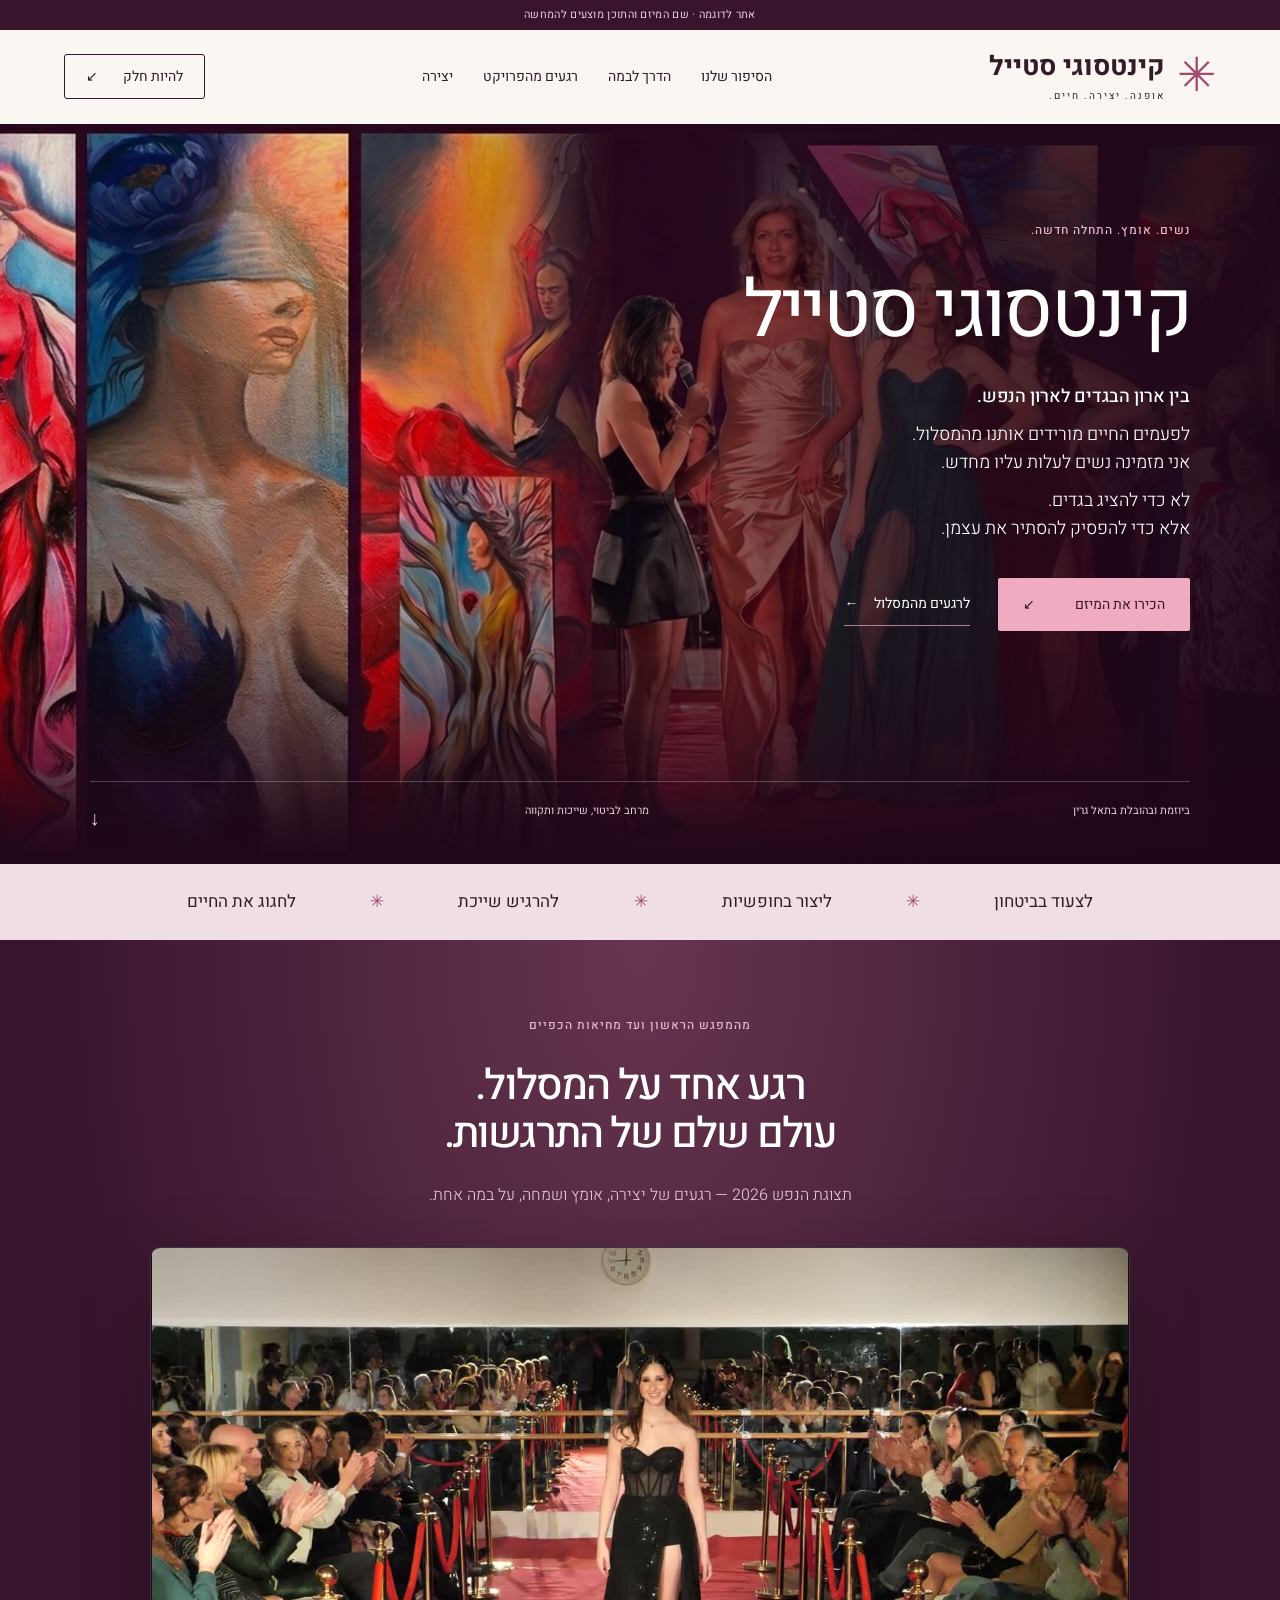
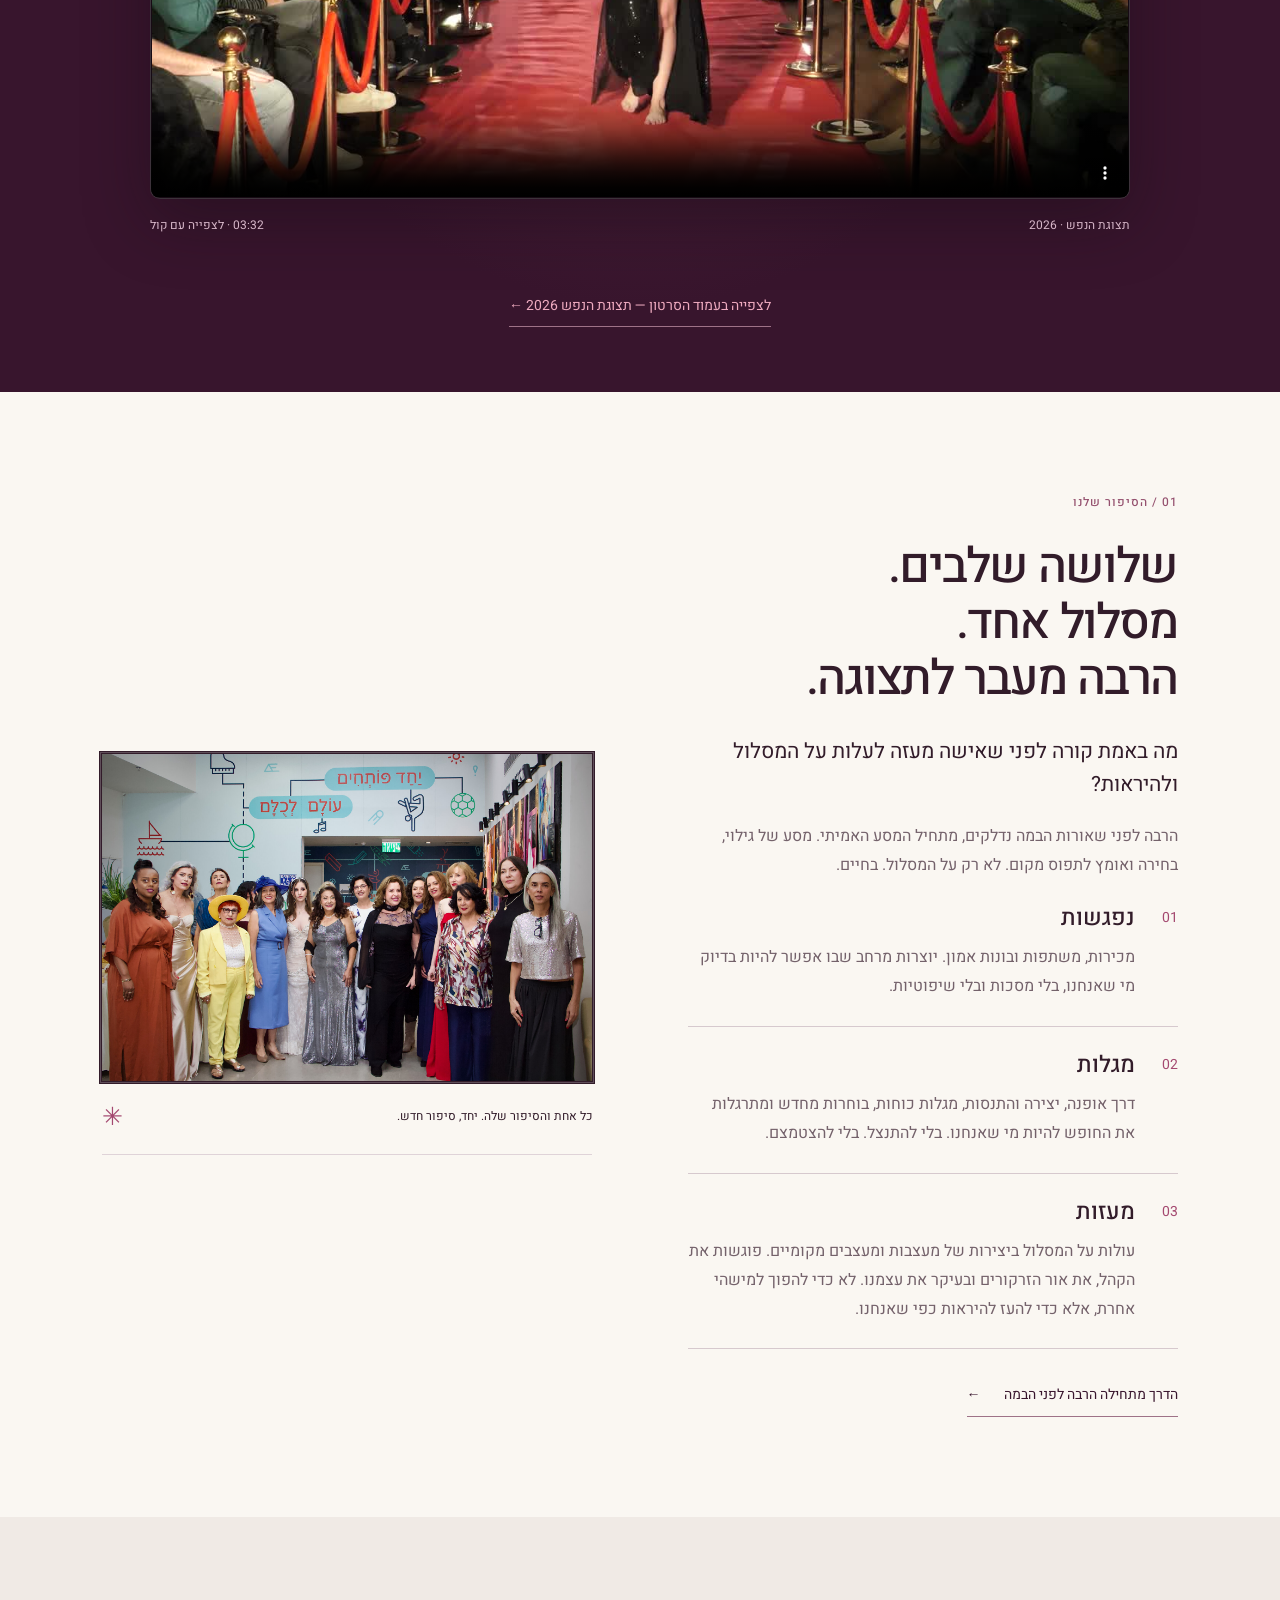
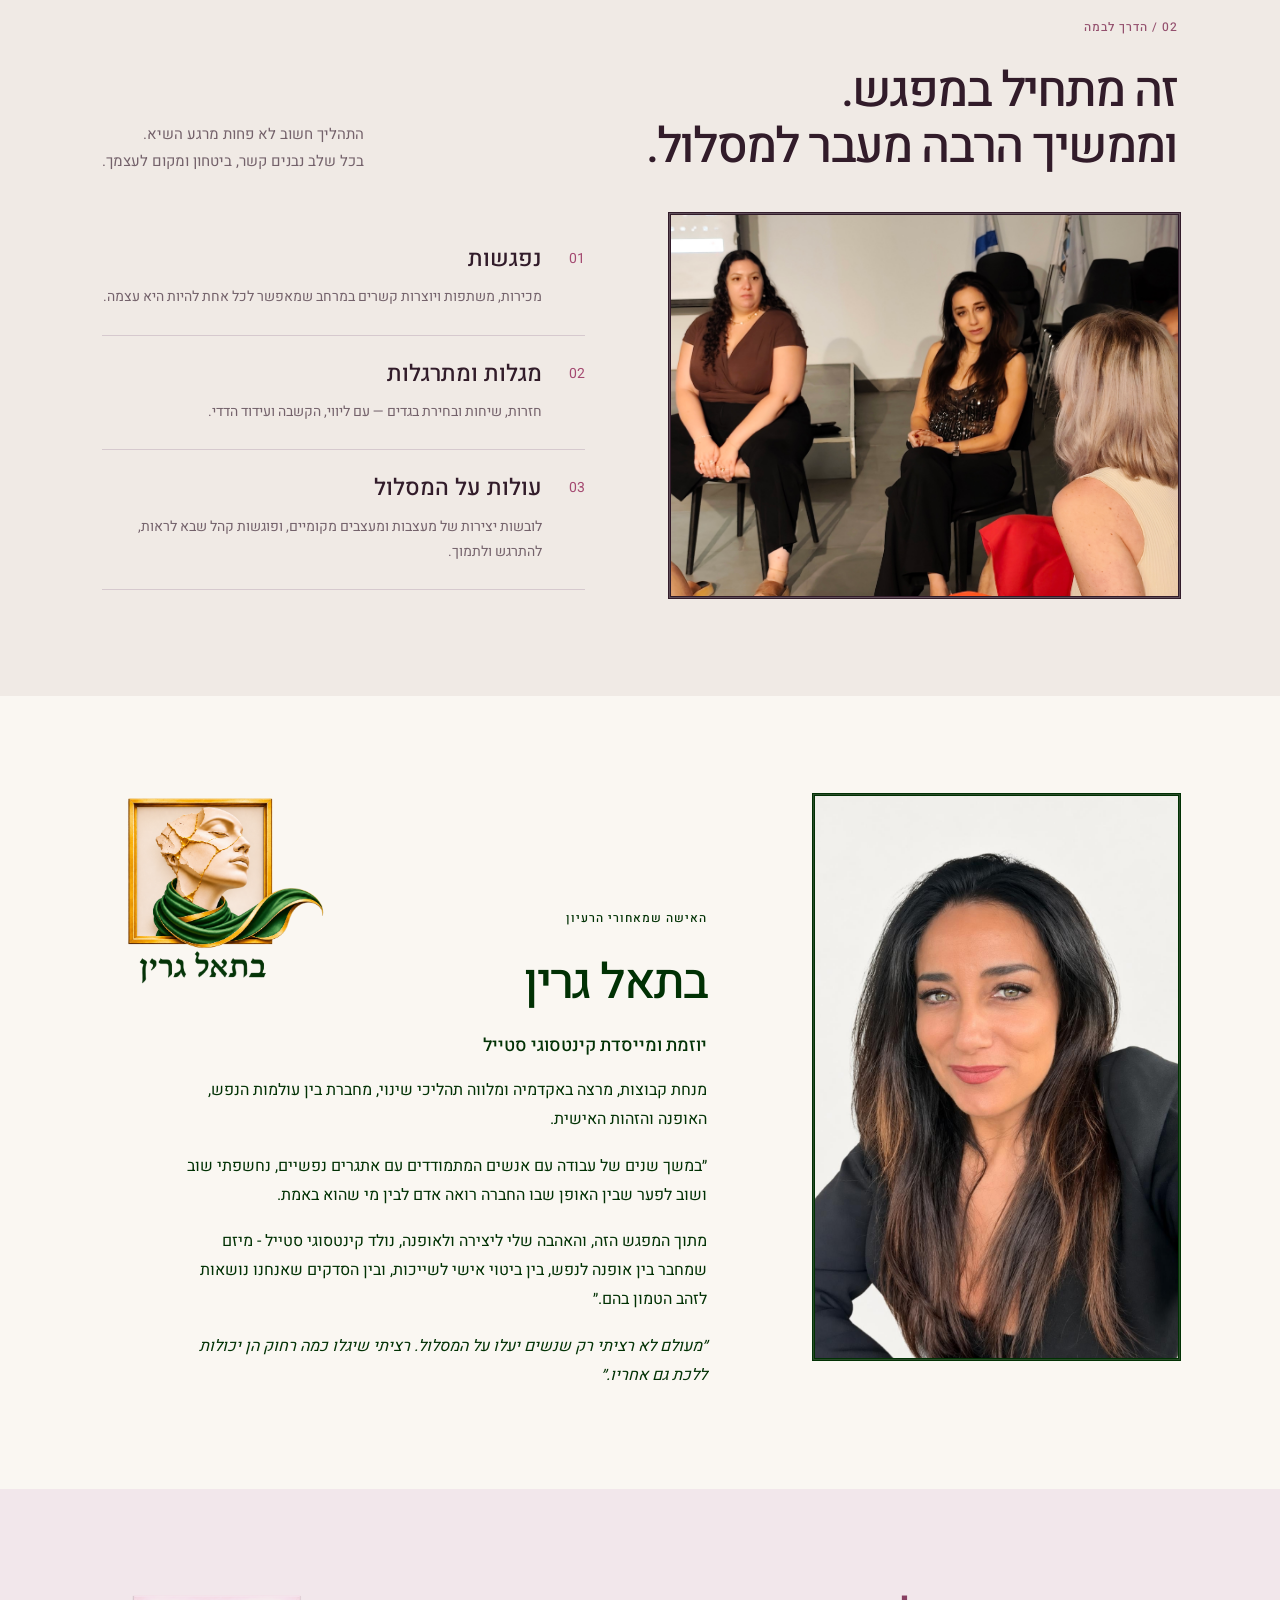
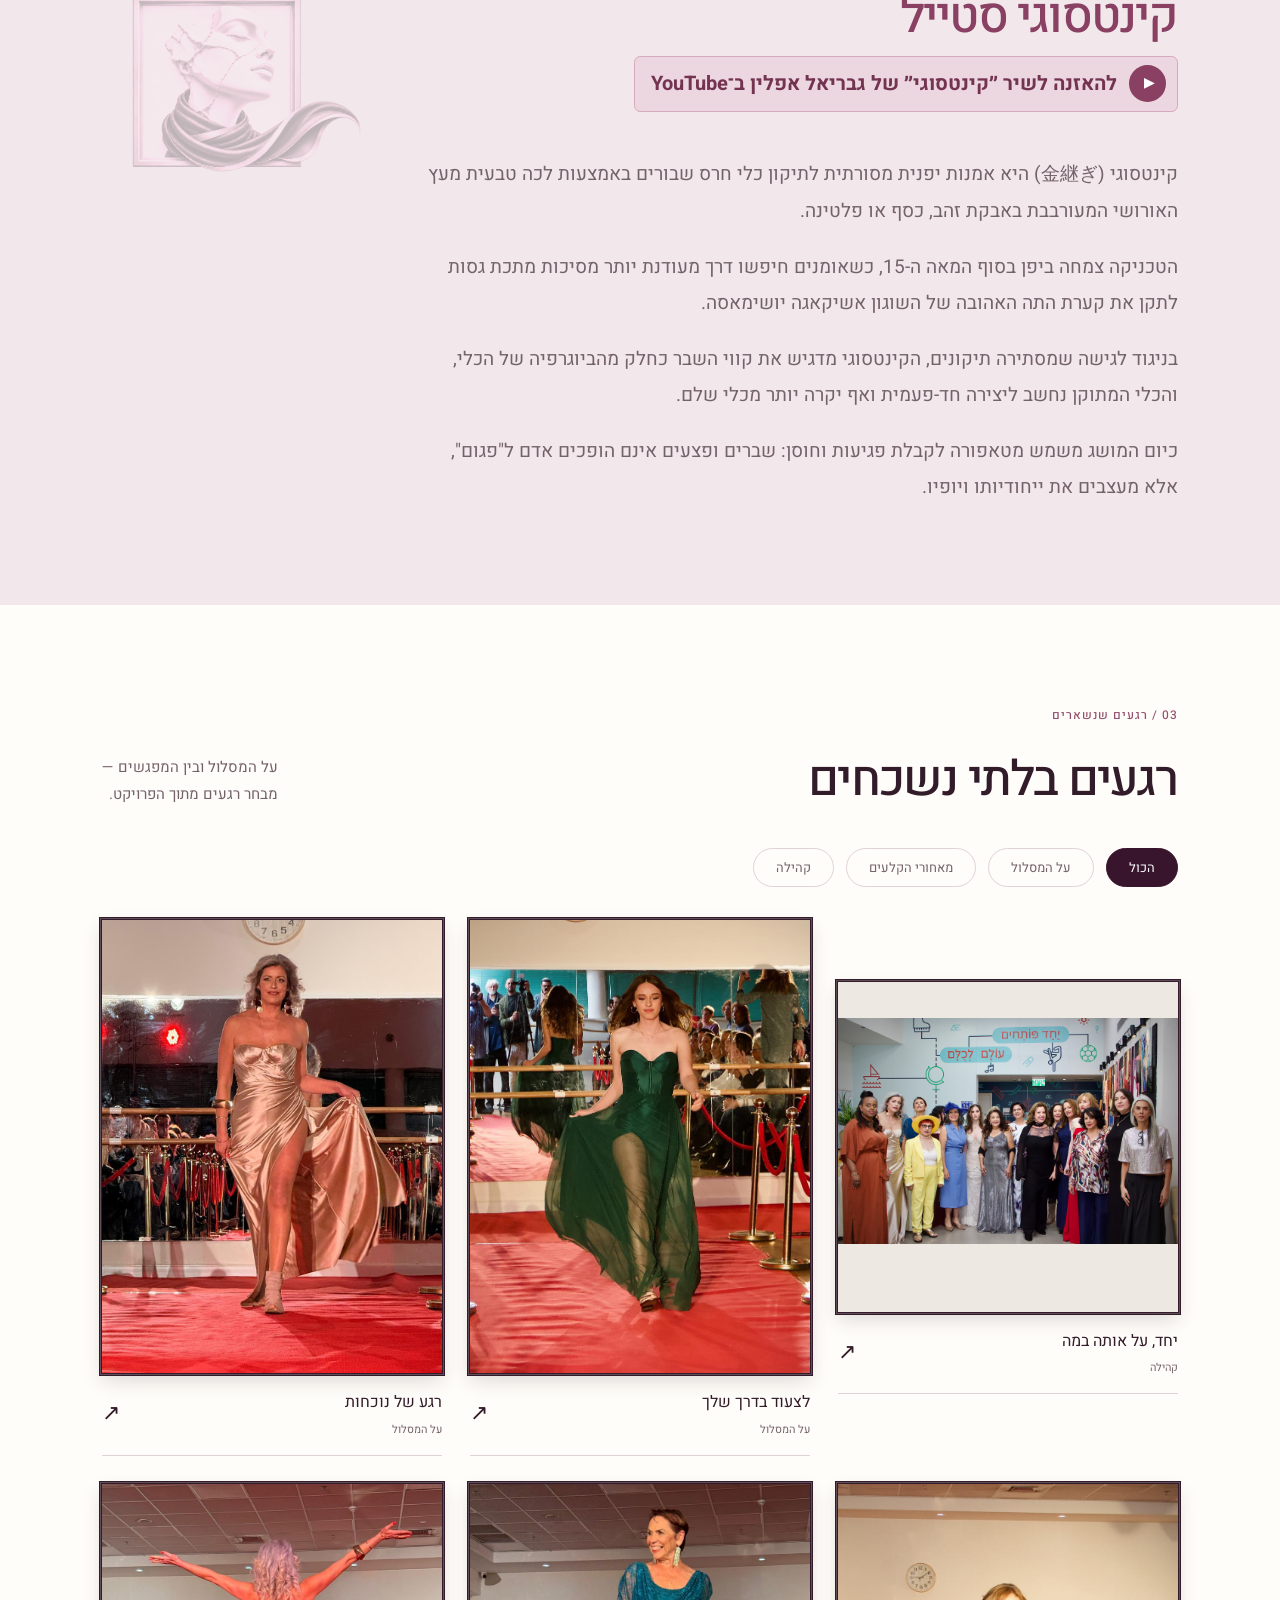
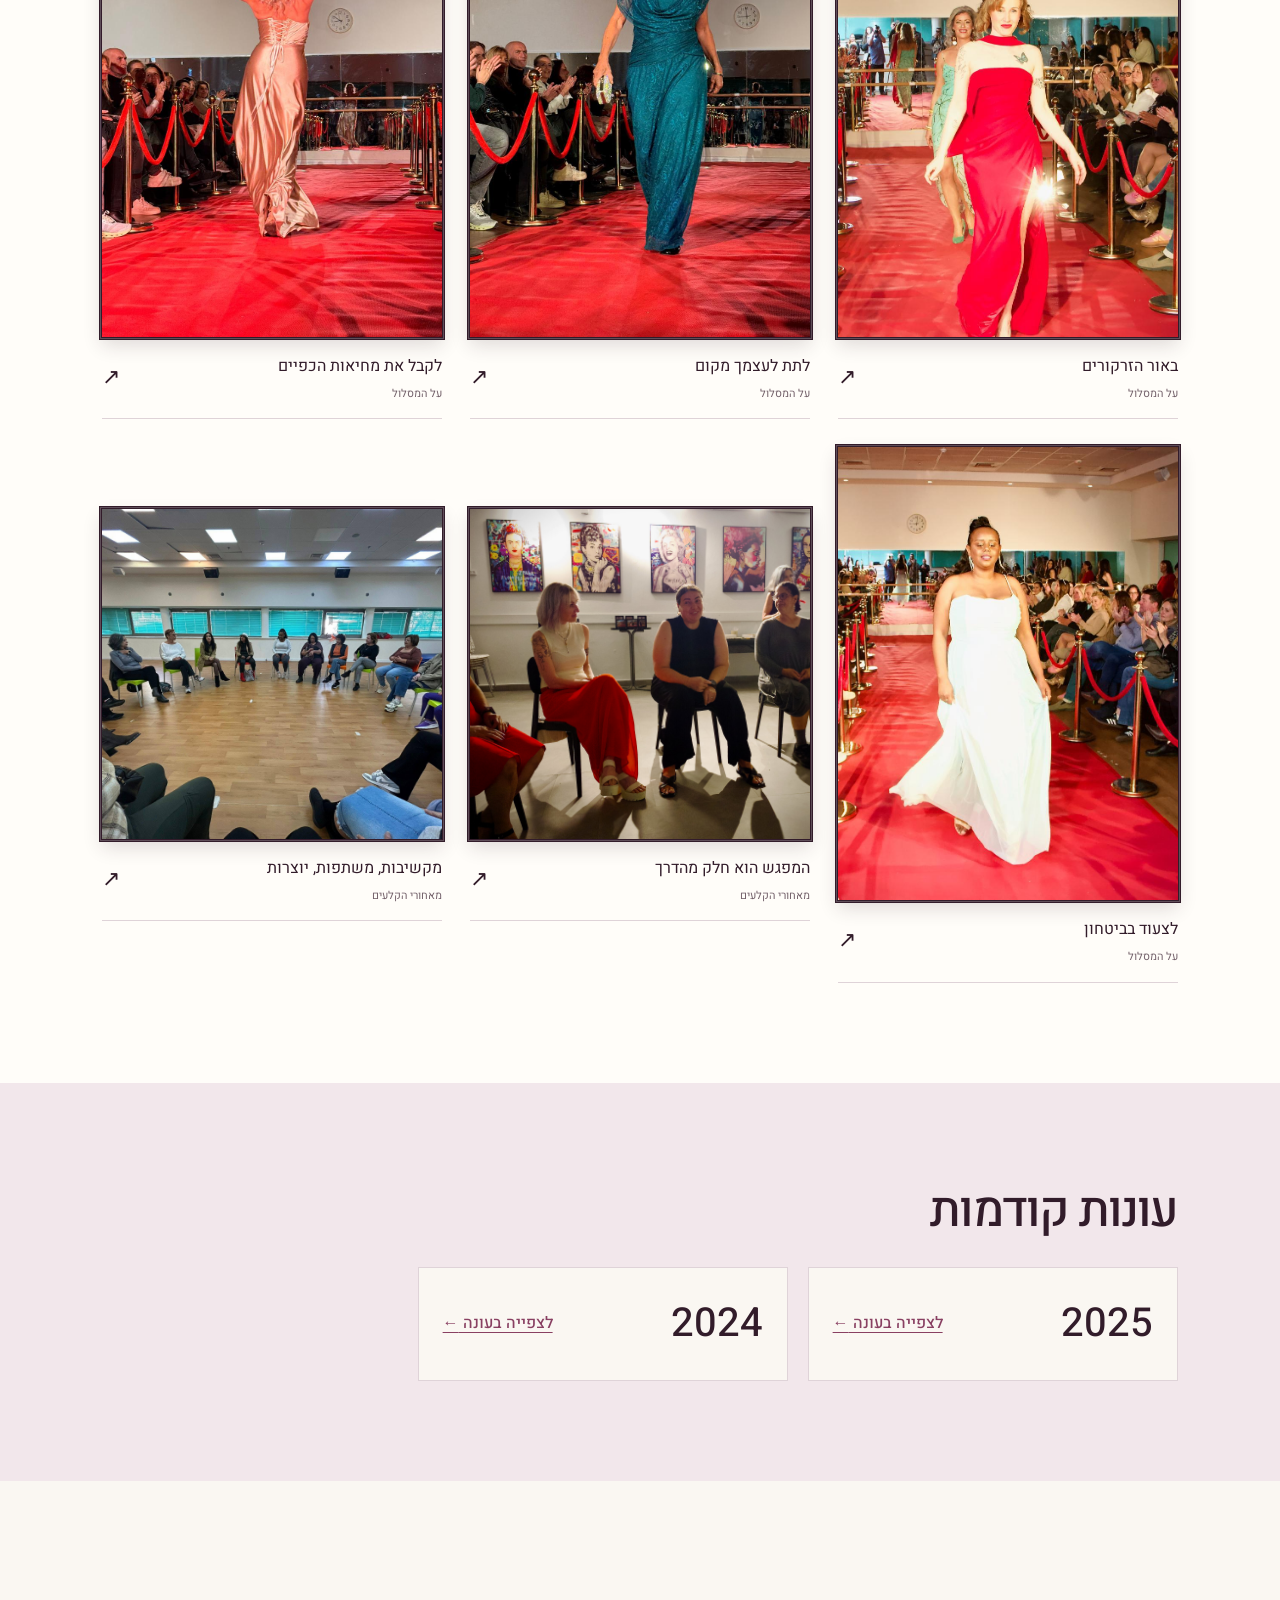
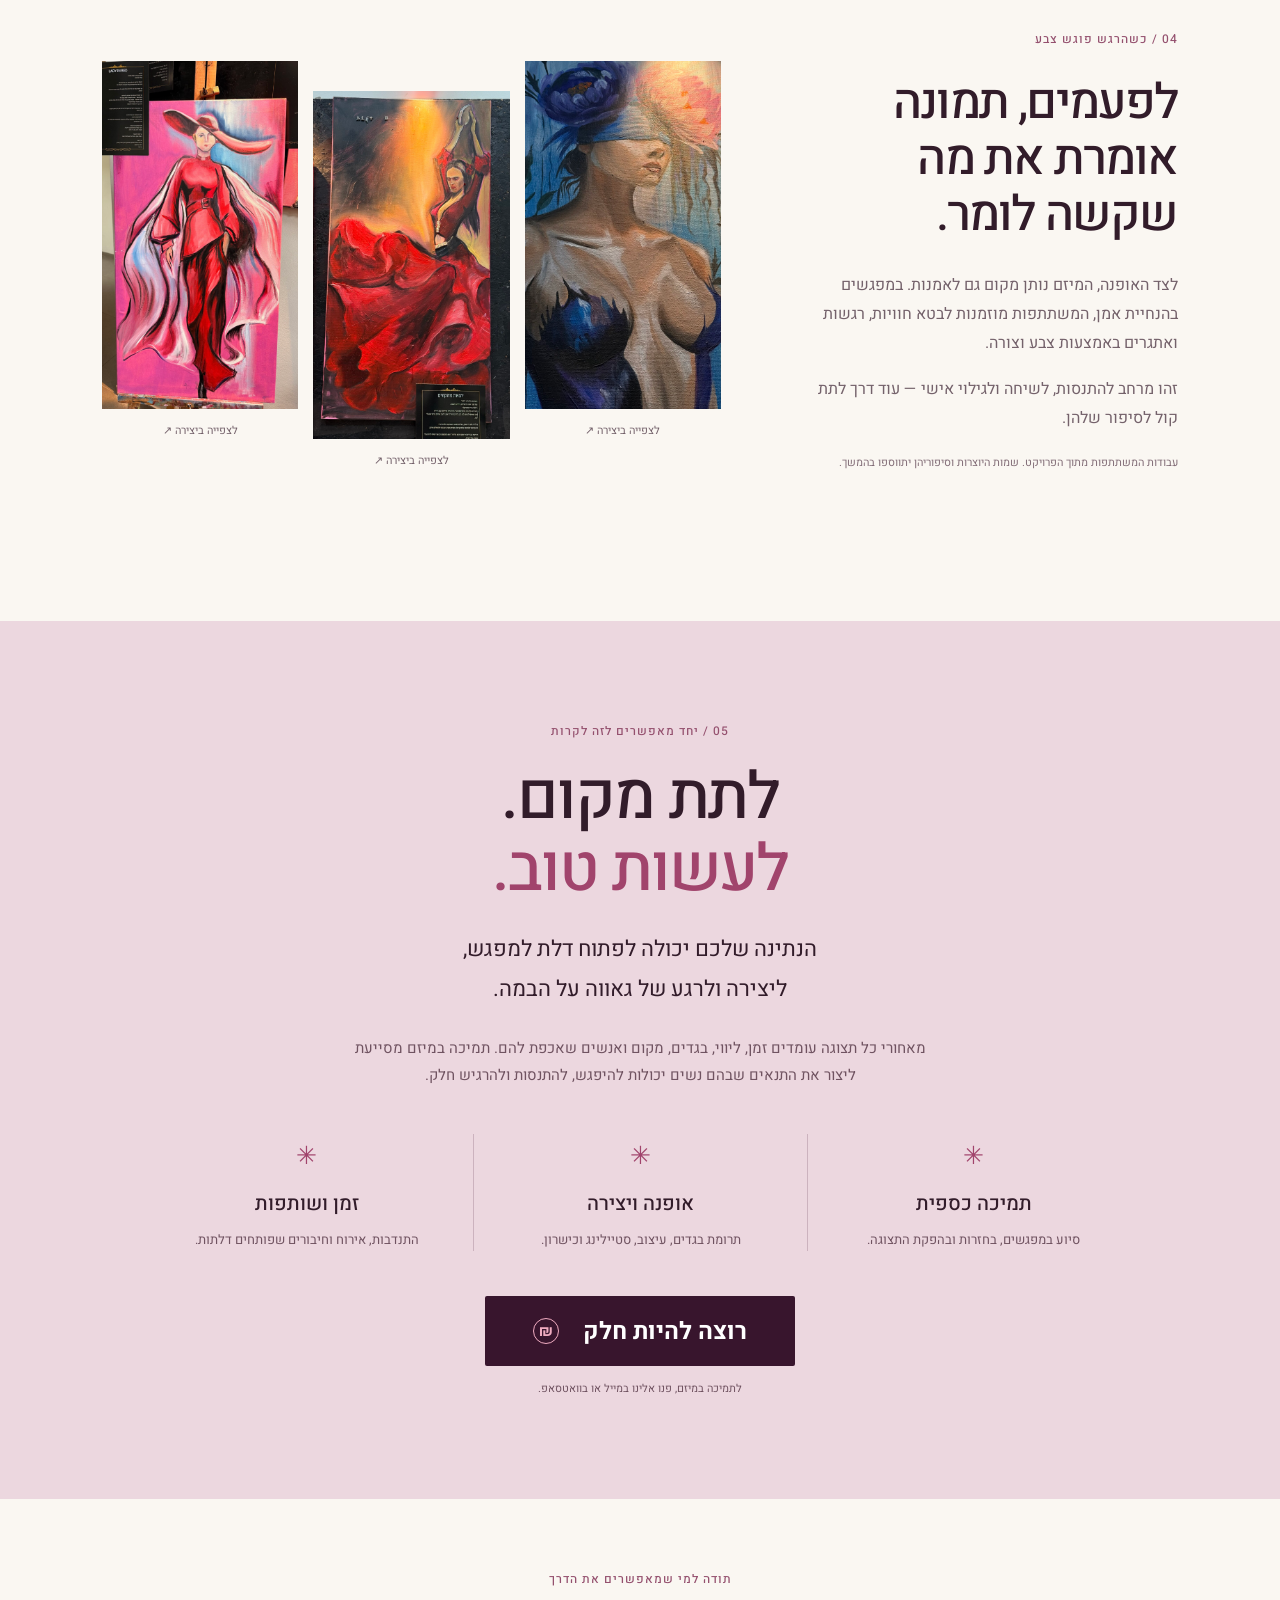
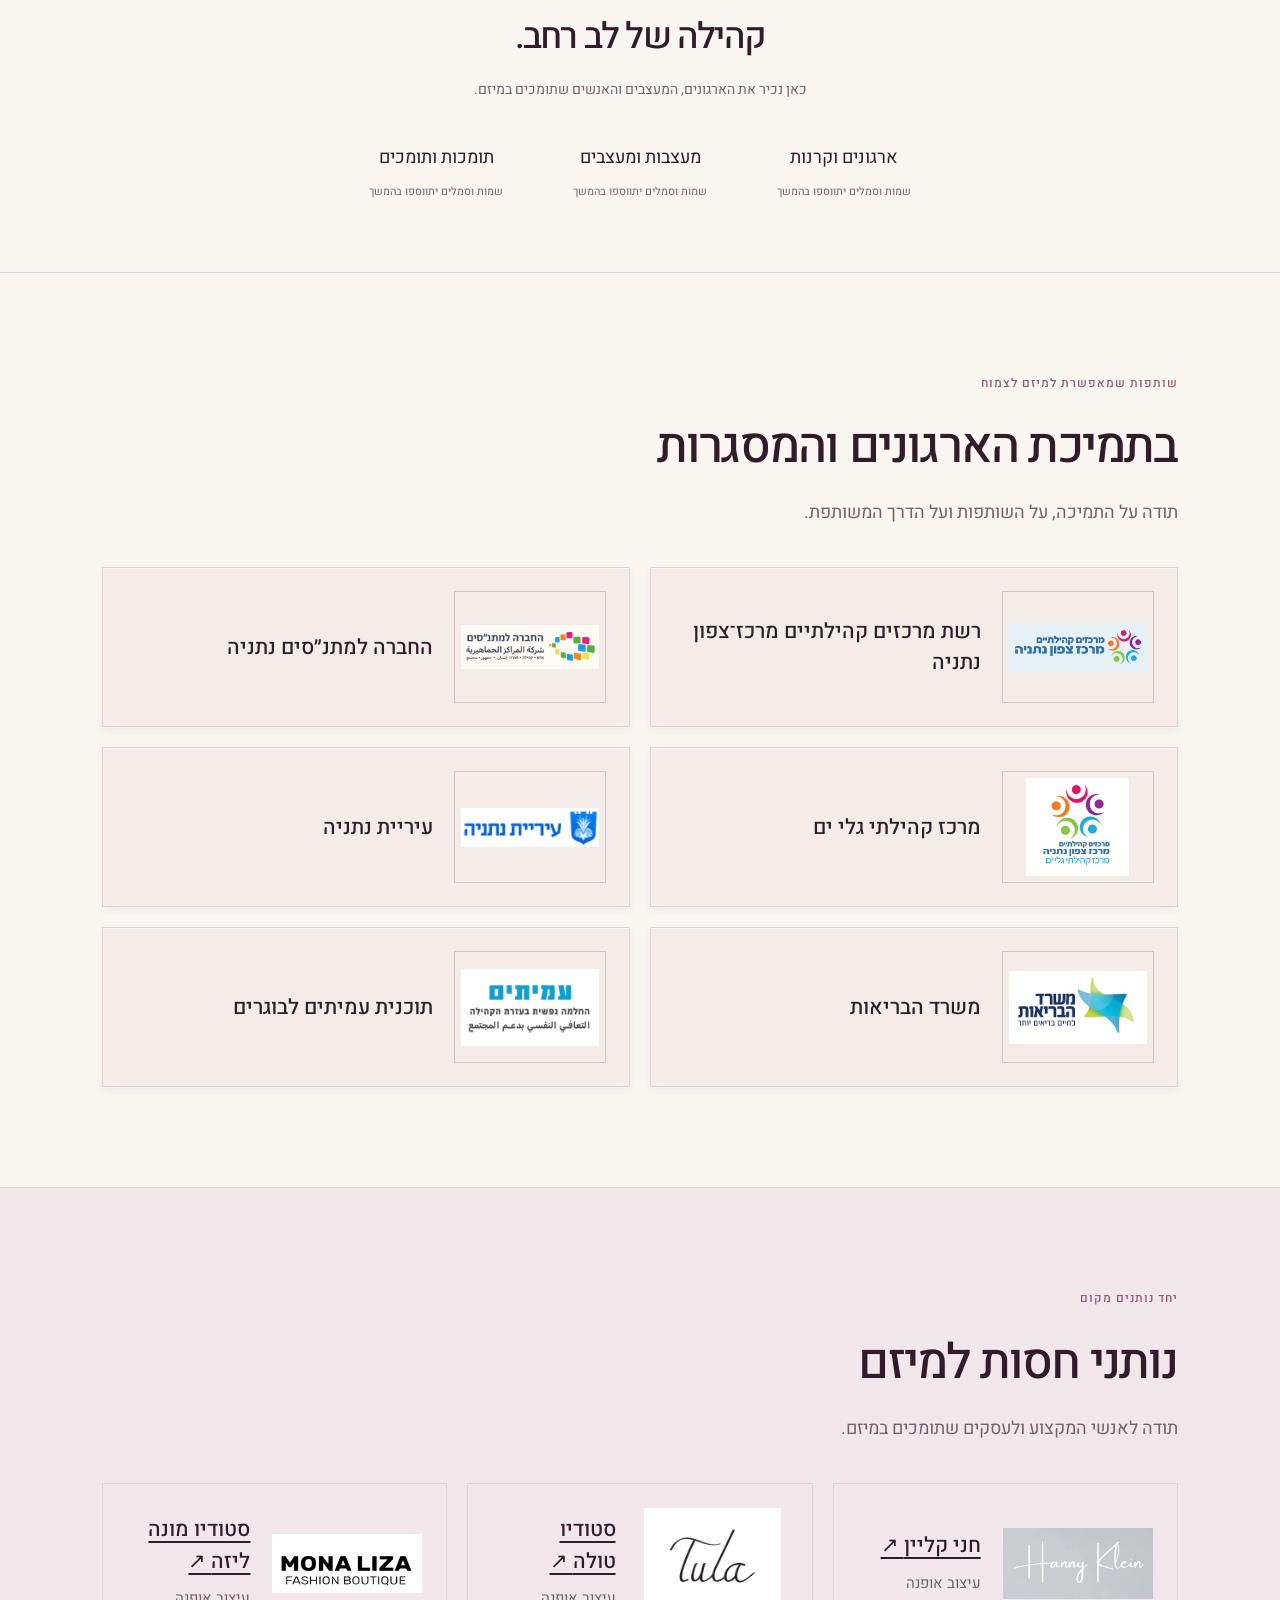
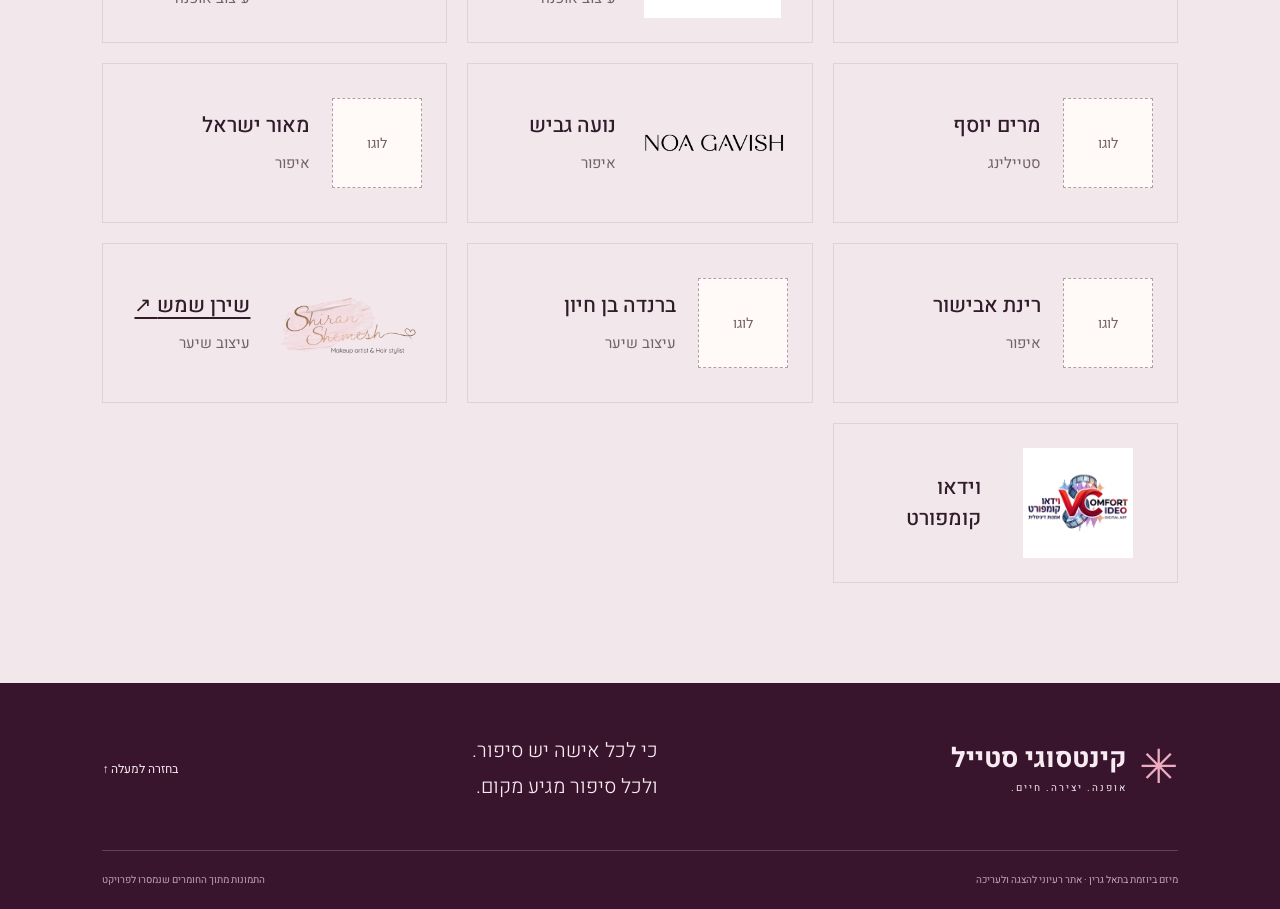
<file: index.html>
<!doctype html><html lang="he" dir="rtl"><head><meta charset="UTF-8"><meta name="viewport" content="width=device-width, initial-scale=1"><meta name="description" content="מקום לזרוח — מיזם אופנה, יצירה וקהילה לנשים המתמודדות עם אתגרים נפשיים, ביוזמת בתאל גרין."><title>קינטסוגי סטייל | מיזם האופנה של בתאל גרין</title><link rel="icon" href="./favicon.svg">  <script type="module" crossorigin src="./assets/index-gallery-community-circle.js"></script>
  <link rel="stylesheet" crossorigin href="./assets/index-crop-face.css">
<link rel="stylesheet" href="./assets/hero-single.css">
<link rel="stylesheet" href="./assets/hero-batel-copy.css"><link rel="stylesheet" href="./assets/founder-portrait.css?v=5"><link rel="stylesheet" href="./assets/brand-mobile.css"><link rel="stylesheet" href="./assets/project-supporters.css"><link rel="stylesheet" href="./assets/supporter-logos.css"><link rel="stylesheet" href="./assets/sponsor-names.css"><link rel="stylesheet" href="./assets/video-comfort-logo.css"><link rel="stylesheet" href="./assets/hanny-klein.css"><link rel="stylesheet" href="./assets/founder-mark.css?v=2"><link rel="stylesheet" href="./assets/kintsugi-article.css?v=3"><link rel="stylesheet" href="./assets/support-contact.css"><link rel="stylesheet" href="./assets/support-coin.css"><link rel="stylesheet" href="./assets/past-seasons.css"><link rel="stylesheet" href="./assets/runway-gallery.css"><link rel="stylesheet" href="./assets/kintsugi-corner-logo.css"/><link rel="stylesheet" href="./assets/gallery-photo-frames.css"/><link rel="stylesheet" href="./assets/organization-links-soft.css"/><link rel="stylesheet" href="./assets/organization-card-buttons.css"/></head><body><div id="root"><link rel="preload" as="image" href="./images/hero.jpg"/><link rel="preload" as="image" href="./images/batel-portrait-nov19.jpg"/><a class="skip" href="#main">דלגי לתוכן</a><div class="draft">אתר לדוגמה · שם המיזם והתוכן מוצעים להמחשה</div><header><a class="brand" href="#kintsugi"><span class="brand-mark">✳</span><span>קינטסוגי סטייל<small>אופנה. יצירה. חיים.</small></span></a><button class="menu-button" aria-label="פתיחת תפריט" aria-expanded="false">☰</button><nav class="" aria-label="ניווט ראשי"><a href="#story">הסיפור שלנו</a><a href="#journey">הדרך לבמה</a><a href="#gallery">רגעים מהפרויקט</a><a href="#art">יצירה</a></nav><a class="nav-cta" href="#support">להיות חלק <span>↙</span></a></header><main id="main"><section id="home" class="hero"><img class="hero-image" src="./images/hero.jpg" alt="קולאז׳ אופנה ואמנות מתוך החומרים של הפרויקט"/><div class="hero-shade"></div><div class="hero-copy"><p class="eyebrow light">נשים. אומץ. התחלה חדשה.</p><h1><span class="">קינטסוגי סטייל</span></h1><div class="hero-description"><p>בין ארון הבגדים לארון הנפש.</p><p>לפעמים החיים מורידים אותנו מהמסלול.
אני מזמינה נשים לעלות עליו מחדש.</p><p>לא כדי להציג בגדים.
אלא כדי להפסיק להסתיר את עצמן.</p></div><div class="hero-actions"><a class="button rose" href="#story">הכירו את המיזם <span>↙</span></a><a class="text-link" href="#gallery">לרגעים מהמסלול <span>←</span></a></div></div><div class="hero-bottom"><span>ביוזמת ובהובלת <!-- -->בתאל גרין</span><span>מרחב לביטוי, שייכות ותקווה</span><a href="#story" aria-label="המשיכו לסיפור שלנו">↓</a></div></section><div class="ribbon"><span>לצעוד בביטחון</span><i>✳</i><span>ליצור בחופשיות</span><i>✳</i><span>להרגיש שייכת</span><i>✳</i><span>לחגוג את החיים</span></div><section id="film" class="film film-ready" aria-labelledby="film-title"><div class="film-inner"><p class="eyebrow light">מהמפגש הראשון ועד מחיאות הכפיים</p><h2 id="film-title">רגע אחד על המסלול.<br/>עולם שלם של התרגשות.</h2><p class="film-intro">תצוגת הנפש 2026 — רגעים של יצירה, אומץ ושמחה, על במה אחת.</p><figure class="film-player"><video src="./video/tatzugat-hanefesh-2026.mp4" poster="./images/film-poster.jpg" controls="" playsInline="" preload="none" aria-label="תצוגת הנפש 2026 — סרטון המיזם">הדפדפן שלך אינו תומך בניגון וידאו. <a href="./video/tatzugat-hanefesh-2026.mp4">לפתיחת הסרטון</a></video><figcaption><span>תצוגת הנפש · 2026</span><span>03:32 · לצפייה עם קול</span></figcaption></figure><p style="margin-top:24px;text-align:center"><a class="underline-link" style="color:#efabc0" href="/video/tatzugat-hanefesh-2026/">לצפייה בעמוד הסרטון — תצוגת הנפש 2026 ←</a></p></div></section><section id="story" class="section story"><div><p class="eyebrow">01 / הסיפור שלנו</p><h2>שלושה שלבים.<br/>מסלול אחד.<br/>הרבה מעבר לתצוגה.</h2><p class="lead">מה באמת קורה לפני שאישה מעזה לעלות על המסלול ולהיראות?</p><p>הרבה לפני שאורות הבמה נדלקים, מתחיל המסע האמיתי. מסע של גילוי, בחירה ואומץ לתפוס מקום. לא רק על המסלול. בחיים.</p><div class="steps"><article><span class="step-number">0<!-- -->1</span><div><h3>נפגשות</h3><p>מכירות, משתפות ובונות אמון. יוצרות מרחב שבו אפשר להיות בדיוק מי שאנחנו, בלי מסכות ובלי שיפוטיות.</p></div></article><article><span class="step-number">0<!-- -->2</span><div><h3>מגלות</h3><p>דרך אופנה, יצירה והתנסות, מגלות כוחות, בוחרות מחדש ומתרגלות את החופש להיות מי שאנחנו. בלי להתנצל. בלי להצטמצם.</p></div></article><article><span class="step-number">0<!-- -->3</span><div><h3>מעזות</h3><p>עולות על המסלול ביצירות של מעצבות ומעצבים מקומיים. פוגשות את הקהל, את אור הזרקורים ובעיקר את עצמנו. לא כדי להפוך למישהי אחרת, אלא כדי להעז להיראות כפי שאנחנו.</p></div></article></div><a class="underline-link" href="#journey">הדרך מתחילה הרבה לפני הבמה <span>←</span></a></div><figure class="story-photo"><img src="./images/group.jpg" alt="צילום קבוצתי מתוך אירוע הפרויקט" loading="lazy"/><figcaption><span>כל אחת והסיפור שלה. יחד, סיפור חדש.</span><span>✳</span></figcaption></figure></section><section id="journey" class="journey section"><div class="section-heading"><div><p class="eyebrow">02 / הדרך לבמה</p><h2>זה מתחיל במפגש.<br/>וממשיך הרבה מעבר למסלול.</h2></div><p>התהליך חשוב לא פחות מרגע השיא.<br/>בכל שלב נבנים קשר, ביטחון ומקום לעצמך.</p></div><div class="journey-layout"><img src="./images/meeting-batel-listening.jpg" alt="בתאל מקשיבה במפגש קבוצתי" loading="lazy"/><div class="steps"><article><span class="step-number">0<!-- -->1</span><div><h3>נפגשות</h3><p>מכירות, משתפות ויוצרות קשרים במרחב שמאפשר לכל אחת להיות היא עצמה.</p></div></article><article><span class="step-number">0<!-- -->2</span><div><h3>מגלות ומתרגלות</h3><p>חזרות, שיחות ובחירת בגדים — עם ליווי, הקשבה ועידוד הדדי.</p></div></article><article><span class="step-number">0<!-- -->3</span><div><h3>עולות על המסלול</h3><p>לובשות יצירות של מעצבות ומעצבים מקומיים, ופוגשות קהל שבא לראות, להתרגש ולתמוך.</p></div></article></div></div></section><section id="founder" class="founder section"><img class="founder-mark" src="./images/batel-founder-green-transparent.png" width="1373" height="1145" alt="" loading="lazy"/><div class="founder-portrait"><img src="./images/batel-portrait-nov19.jpg" alt="בתאל גרין"/></div><div class="founder-copy"><p class="eyebrow">האישה שמאחורי הרעיון</p><h2>בתאל גרין</h2><h3>יוזמת ומייסדת קינטסוגי סטייל</h3><p>מנחת קבוצות, מרצה באקדמיה ומלווה תהליכי שינוי, מחברת בין עולמות הנפש, האופנה והזהות האישית.</p><p>״במשך שנים של עבודה עם אנשים המתמודדים עם אתגרים נפשיים, נחשפתי שוב ושוב לפער שבין האופן שבו החברה רואה אדם לבין מי שהוא באמת.</p><p>מתוך המפגש הזה, והאהבה שלי ליצירה ולאופנה, נולד קינטסוגי סטייל - מיזם שמחבר בין אופנה לנפש, בין ביטוי אישי לשייכות, ובין הסדקים שאנחנו נושאות לזהב הטמון בהם.״</p><p><em>״מעולם לא רציתי רק שנשים יעלו על המסלול. רציתי שיגלו כמה רחוק הן יכולות ללכת גם אחריו.״</em></p></div></section><section id="kintsugi" class="section kintsugi-section" aria-labelledby="kintsugi-title"><article class="kintsugi-article"><div class="kintsugi-emblem" aria-hidden="true"><img src="./images/batel-founder-green-transparent.png" width="1373" height="1145" alt="" loading="lazy"/></div><h2 id="kintsugi-title">קינטסוגי סטייל</h2><a class="kintsugi-music-link" href="https://www.youtube.com/watch?v=edK_j7w3_5E" aria-haspopup="dialog" aria-controls="kintsugi-player"><span class="kintsugi-music-icon" aria-hidden="true">▶</span><span>להאזנה לשיר ״קינטסוגי״ של גבריאל אפלין ב־<bdi dir="ltr" lang="en">YouTube</bdi></span></a><dialog id="kintsugi-player" class="song-dialog" aria-labelledby="kintsugi-player-title"><div class="song-content"><div class="song-header"><div><h2 id="kintsugi-player-title" class="song-title">קינטסוגי</h2><p>גבריאל אפלין</p></div><button class="song-close" type="button" aria-label="סגירה" autofocus="">×</button></div><div class="song-player"></div><div class="song-about"><h3>על השיר</h3><p>השיר מחבר בין אמנות הקינטסוגי לבין החלמה אחרי משבר. דרך הדימוי של כלי שתוקן בזהב, גבריאל אפלין מתארת איך אפשר לקבל את מה שעברנו ולראות בצלקות חלק מהסיפור שלנו.</p></div><a class="song-fallback" href="https://www.youtube.com/watch?v=edK_j7w3_5E" target="_blank" rel="noopener noreferrer">לפתיחה ב־<bdi dir="ltr" lang="en">YouTube</bdi></a></div></dialog><div class="kintsugi-copy"><p>קינטסוגי (金継ぎ) היא אמנות יפנית מסורתית לתיקון כלי חרס שבורים באמצעות לכה טבעית מעץ האורושי המעורבבת באבקת זהב, כסף או פלטינה.</p><p>הטכניקה צמחה ביפן בסוף המאה ה-15, כשאומנים חיפשו דרך מעודנת יותר מסיכות מתכת גסות לתקן את קערת התה האהובה של השוגון אשיקאגה יושימאסה.</p><p>בניגוד לגישה שמסתירה תיקונים, הקינטסוגי מדגיש את קווי השבר כחלק מהביוגרפיה של הכלי, והכלי המתוקן נחשב ליצירה חד-פעמית ואף יקרה יותר מכלי שלם.</p><p>כיום המושג משמש מטאפורה לקבלת פגיעות וחוסן: שברים ופצעים אינם הופכים אדם ל"פגום", אלא מעצבים את ייחודיותו ויופיו.</p></div></article></section><section id="gallery" class="section gallery"><div class="section-heading"><div><p class="eyebrow">03 / רגעים שנשארים</p><h2>רגעים בלתי נשכחים</h2></div><p>על המסלול ובין המפגשים —<br/>מבחר רגעים מתוך הפרויקט.</p></div><div class="filters" aria-label="סינון תמונות"><button aria-pressed="true" class="active">הכול</button><button aria-pressed="false" class="">על המסלול</button><button aria-pressed="false" class="">מאחורי הקלעים</button><button aria-pressed="false" class="">קהילה</button></div><div class="gallery-grid"><button class="gallery-item item-0"><img src="./images/group.jpg" alt="יחד, על אותה במה" loading="lazy"/><span><span>יחד, על אותה במה<small>קהילה</small></span><b aria-hidden="true">↗</b></span></button><button class="gallery-item item-1"><img src="./images/runway-2026-green.jpg" alt="לצעוד בדרך שלך" loading="lazy"/><span><span>לצעוד בדרך שלך<small>על המסלול</small></span><b aria-hidden="true">↗</b></span></button><button class="gallery-item item-2"><img src="./images/runway-2026-rose.jpg" alt="רגע של נוכחות" loading="lazy"/><span><span>רגע של נוכחות<small>על המסלול</small></span><b aria-hidden="true">↗</b></span></button><button class="gallery-item item-3"><img src="./images/runway-2026-red.jpg" alt="באור הזרקורים" loading="lazy"/><span><span>באור הזרקורים<small>על המסלול</small></span><b aria-hidden="true">↗</b></span></button><button class="gallery-item item-4"><img src="./images/runway-2026-blue.jpg" alt="לתת לעצמך מקום" loading="lazy"/><span><span>לתת לעצמך מקום<small>על המסלול</small></span><b aria-hidden="true">↗</b></span></button><button class="gallery-item item-5"><img src="./images/runway-2026-rose-back.jpg" alt="לקבל את מחיאות הכפיים" loading="lazy"/><span><span>לקבל את מחיאות הכפיים<small>על המסלול</small></span><b aria-hidden="true">↗</b></span></button><button class="gallery-item item-6"><img src="./images/runway-2026-white.jpg" alt="לצעוד בביטחון" loading="lazy"/><span><span>לצעוד בביטחון<small>על המסלול</small></span><b aria-hidden="true">↗</b></span></button><button class="gallery-item item-7"><img src="./images/meeting.jpg" alt="המפגש הוא חלק מהדרך" loading="lazy"/><span><span>המפגש הוא חלק מהדרך<small>מאחורי הקלעים</small></span><b aria-hidden="true">↗</b></span></button><button class="gallery-item item-8"><img src="./images/community-circle-2026.jpg" alt="מקשיבות, משתפות, יוצרות" loading="lazy"/><span><span>מקשיבות, משתפות, יוצרות<small>מאחורי הקלעים</small></span><b aria-hidden="true">↗</b></span></button></div></section><section id="past-seasons" class="section past-seasons" aria-labelledby="past-seasons-title"><h2 id="past-seasons-title">עונות קודמות</h2><div class="season-cards"><a class="season-card" href="./seasons/2025/"><strong>2025</strong><span class="season-card-action">לצפייה בעונה <span aria-hidden="true">←</span></span></a><a class="season-card" href="./seasons/2024/"><strong>2024</strong><span class="season-card-action">לצפייה בעונה <span aria-hidden="true">←</span></span></a></div></section><section id="art" class="section art"><div><p class="eyebrow">04 / כשהרגש פוגש צבע</p><h2>לפעמים, תמונה<br/>אומרת את מה<br/>שקשה לומר.</h2><p>לצד האופנה, המיזם נותן מקום גם לאמנות. במפגשים בהנחיית אמן, המשתתפות מוזמנות לבטא חוויות, רגשות ואתגרים באמצעות צבע וצורה.</p><p>זהו מרחב להתנסות, לשיחה ולגילוי אישי — עוד דרך לתת קול לסיפור שלהן.</p><small class="editor-note">עבודות המשתתפות מתוך הפרויקט. שמות היוצרות וסיפוריהן יתווספו בהמשך.</small></div><div class="art-pictures"><button aria-label="פתיחת יצירה בגוני כחול"><img src="./images/artwork-1.jpg" alt="יצירה בגוני כחול" loading="lazy"/><span>לצפייה ביצירה ↗</span></button><button aria-label="פתיחת יצירה בגוני אדום וזהב"><img src="./images/artwork-2.jpg" alt="יצירה בגוני אדום וזהב" loading="lazy"/><span>לצפייה ביצירה ↗</span></button><button aria-label="פתיחת יצירה בגוני ורוד ואדום"><img src="./images/artwork-3.jpg" alt="יצירה בגוני ורוד ואדום" loading="lazy"/><span>לצפייה ביצירה ↗</span></button></div></section><section id="support" class="support section"><p class="eyebrow">05 / יחד מאפשרים לזה לקרות</p><h2>לתת מקום.<br/><em>לעשות טוב.</em></h2><p class="lead">הנתינה שלכם יכולה לפתוח דלת למפגש,<br/>ליצירה ולרגע של גאווה על הבמה.</p><p class="support-intro">מאחורי כל תצוגה עומדים זמן, ליווי, בגדים, מקום ואנשים שאכפת להם. תמיכה במיזם מסייעת ליצור את התנאים שבהם נשים יכולות להיפגש, להתנסות ולהרגיש חלק.</p><div class="support-options"><article><span>✳</span><h3>תמיכה כספית</h3><p>סיוע במפגשים, בחזרות ובהפקת התצוגה.</p></article><article><span>✳</span><h3>אופנה ויצירה</h3><p>תרומת בגדים, עיצוב, סטיילינג וכישרון.</p></article><article><span>✳</span><h3>זמן ושותפות</h3><p>התנדבות, אירוח וחיבורים שפותחים דלתות.</p></article></div><button type="button" class="button plum support-open">רוצה להיות חלק <span class="support-coin" aria-hidden="true">₪</span></button><p class="support-note">לתמיכה במיזם, פנו אלינו במייל או בוואטסאפ.</p></section><section class="partners section"><p class="eyebrow">תודה למי שמאפשרים את הדרך</p><h2>קהילה של לב רחב.</h2><p>כאן נכיר את הארגונים, המעצבים והאנשים שתומכים במיזם.</p><div class="partner-list"><div><span>ארגונים וקרנות</span><small>שמות וסמלים יתווספו בהמשך</small></div><div><span>מעצבות ומעצבים</span><small>שמות וסמלים יתווספו בהמשך</small></div><div><span>תומכות ותומכים</span><small>שמות וסמלים יתווספו בהמשך</small></div></div></section><section id="support-organizations" class="section organization-support" aria-labelledby="organization-support-title"><p class="eyebrow">שותפות שמאפשרת למיזם לצמוח</p><h2 id="organization-support-title">בתמיכת הארגונים והמסגרות</h2><p class="organizations-intro">תודה על התמיכה, על השותפות ועל הדרך המשותפת.</p><div class="organization-grid"><a class="organization-card organization-card-link" href="https://www.cnnc.org.il/index.php" target="_blank" rel="noopener noreferrer" aria-label="לאתר של רשת מרכזים קהילתיים מרכז־צפון נתניה — נפתח בלשונית חדשה"><div class="organization-logo has-logo"><img src="./images/supporters/community-north.png" alt="לוגו של רשת מרכזים קהילתיים מרכז־צפון נתניה" loading="lazy"/></div><h3>רשת מרכזים קהילתיים מרכז־צפון נתניה</h3></a><a class="organization-card organization-card-link" href="https://www.matnasim.org.il/" target="_blank" rel="noopener noreferrer" aria-label="לאתר של החברה למתנ״סים נתניה — נפתח בלשונית חדשה"><div class="organization-logo has-logo"><img src="./images/supporters/community-centers.png" alt="לוגו של החברה למתנ״סים נתניה" loading="lazy"/></div><h3>החברה למתנ״סים נתניה</h3></a><a class="organization-card organization-card-link" href="https://www.cnnc.org.il/page.php?bc=AC1&amp;id=18&amp;m=552&amp;type=matClass" target="_blank" rel="noopener noreferrer" aria-label="לאתר של מרכז קהילתי גלי ים — נפתח בלשונית חדשה"><div class="organization-logo has-logo"><img src="./images/supporters/galei-yam.png" alt="לוגו של מרכז קהילתי גלי ים" loading="lazy"/></div><h3>מרכז קהילתי גלי ים</h3></a><a class="organization-card organization-card-link" href="https://www.netanya.muni.il/" target="_blank" rel="noopener noreferrer" aria-label="לאתר של עיריית נתניה — נפתח בלשונית חדשה"><div class="organization-logo has-logo"><img src="./images/supporters/netanya-municipality.png" alt="לוגו של עיריית נתניה" loading="lazy"/></div><h3>עיריית נתניה</h3></a><a class="organization-card organization-card-link" href="https://www.gov.il/he/departments/ministry_of_health" target="_blank" rel="noopener noreferrer" aria-label="לאתר של משרד הבריאות — נפתח בלשונית חדשה"><div class="organization-logo has-logo"><img src="./images/supporters/health-ministry.png" alt="לוגו של משרד הבריאות" loading="lazy"/></div><h3>משרד הבריאות</h3></a><a class="organization-card organization-card-link" href="https://www.amitim.org.il/bogrimcopy" target="_blank" rel="noopener noreferrer" aria-label="לאתר של תוכנית עמיתים לבוגרים — נפתח בלשונית חדשה"><div class="organization-logo has-logo"><img src="./images/supporters/amitim.png" alt="לוגו של תוכנית עמיתים לבוגרים" loading="lazy"/></div><h3>תוכנית עמיתים לבוגרים</h3></a></div></section><section id="project-sponsors" class="section project-sponsors" aria-labelledby="sponsors-title"><p class="eyebrow">יחד נותנים מקום</p><h2 id="sponsors-title">נותני חסות למיזם</h2><p class="organizations-intro">תודה לאנשי המקצוע ולעסקים שתומכים במיזם.</p><div class="sponsor-grid"><article class="organization-card"><div class="organization-logo has-logo"><a class="sponsor-logo-link" href="https://www.hannyklein.co.il/" target="_blank" rel="noopener noreferrer" aria-label="לאתר של חני קליין — נפתח בלשונית חדשה"><img src="/images/supporters/hanny-klein.png" alt="לוגו של חני קליין" loading="lazy"/></a></div><div><h3><a class="sponsor-site-link" href="https://www.hannyklein.co.il/" target="_blank" rel="noopener noreferrer">חני קליין<!-- --> ↗</a></h3><p>עיצוב אופנה</p></div></article><article class="organization-card"><div class="organization-logo has-logo"><a class="sponsor-logo-link" href="https://tula-tula.com/" target="_blank" rel="noopener noreferrer" aria-label="לאתר של סטודיו טולה — נפתח בלשונית חדשה"><img src="/images/supporters/tula.png" alt="לוגו של סטודיו טולה" loading="lazy"/></a></div><div><h3><a class="sponsor-site-link" href="https://tula-tula.com/" target="_blank" rel="noopener noreferrer">סטודיו טולה<!-- --> ↗</a></h3><p>עיצוב אופנה</p></div></article><article class="organization-card"><div class="organization-logo has-logo"><a class="sponsor-logo-link" href="https://monalizafashion.co.il/" target="_blank" rel="noopener noreferrer" aria-label="לאתר של סטודיו מונה ליזה — נפתח בלשונית חדשה"><img src="/images/supporters/mona-liza.png" alt="לוגו של סטודיו מונה ליזה" loading="lazy"/></a></div><div><h3><a class="sponsor-site-link" href="https://monalizafashion.co.il/" target="_blank" rel="noopener noreferrer">סטודיו מונה ליזה<!-- --> ↗</a></h3><p>עיצוב אופנה</p></div></article><article class="organization-card"><div class="organization-logo" aria-label="מקום ללוגו של מרים יוסף">לוגו</div><div><h3>מרים יוסף</h3><p>סטיילינג</p></div></article><article class="organization-card"><div class="organization-logo has-logo"><img src="/images/supporters/noa-gavish.png" alt="לוגו של נועה גביש" loading="lazy"/></div><div><h3>נועה גביש</h3><p>איפור</p></div></article><article class="organization-card"><div class="organization-logo" aria-label="מקום ללוגו של מאור ישראל">לוגו</div><div><h3>מאור ישראל</h3><p>איפור</p></div></article><article class="organization-card"><div class="organization-logo" aria-label="מקום ללוגו של רינת אבישור">לוגו</div><div><h3>רינת אבישור</h3><p>איפור</p></div></article><article class="organization-card"><div class="organization-logo" aria-label="מקום ללוגו של ברנדה בן חיון">לוגו</div><div><h3>ברנדה בן חיון</h3><p>עיצוב שיער</p></div></article><article class="organization-card"><div class="organization-logo has-logo"><a class="sponsor-logo-link" href="https://www.shiranshemesh.net/" target="_blank" rel="noopener noreferrer" aria-label="לאתר של שירן שמש — נפתח בלשונית חדשה"><img src="/images/supporters/shiran-shemesh.png" alt="לוגו של שירן שמש" loading="lazy"/></a></div><div><h3><a class="sponsor-site-link" href="https://www.shiranshemesh.net/" target="_blank" rel="noopener noreferrer">שירן שמש<!-- --> ↗</a></h3><p>עיצוב שיער</p></div></article><article class="organization-card"><div class="organization-logo has-logo"><img src="/images/supporters/video-comfort-primary.jpg" alt="לוגו של וידאו קומפורט" loading="lazy"/></div><div><h3>וידאו קומפורט</h3></div></article></div></section></main><footer><a href="#kintsugi" class="brand"><span class="brand-mark">✳</span><span>קינטסוגי סטייל<small>אופנה. יצירה. חיים.</small></span></a><p>כי לכל אישה יש סיפור.<br/>ולכל סיפור מגיע מקום.</p><a href="#home">בחזרה למעלה ↑</a><div class="footer-bottom"><span>מיזם ביוזמת <!-- -->בתאל גרין<!-- --> · אתר רעיוני להצגה ולעריכה</span><span>התמונות מתוך החומרים שנמסרו לפרויקט</span></div></footer><dialog aria-label="גלריה"><button class="dialog-close" aria-label="סגירה">×</button><div class="support-dialog"><span>✳</span><h2>יש הרבה דרכים<br/>להיות חלק.</h2><p>תמיכה כספית, בגדים, ליווי מקצועי או זמן — כל שותפות מתחילה בשיחה.</p><form class="support-contact" aria-describedby="support-contact-help"><div class="support-contact-fields"><label>שם מלא <span class="support-field-required" aria-hidden="true">*</span><input autoComplete="name" maxLength="100" pattern=".*\S.*" required="" name="name"/></label><label>ארגון <span class="support-field-optional">(לא חובה)</span><input autoComplete="organization" maxLength="120" name="organization"/></label><label class="support-contact-wide">טלפון <span class="support-field-required" aria-hidden="true">*</span><input type="tel" inputMode="tel" autoComplete="tel" maxLength="32" pattern=".*[0-9].*" dir="ltr" required="" name="phone"/></label><label class="support-contact-wide">פרטים נוספים <span class="support-field-optional">(לא חובה)</span><textarea name="message" rows="3" maxLength="500" placeholder="איך תרצו לתמוך במיזם?"></textarea></label></div><div class="support-contact-actions"><button type="button" class="support-send support-send-email">שליחה במייל</button><button type="button" class="support-send support-send-whatsapp">שליחה ב־WhatsApp</button></div><p id="support-contact-help" class="support-contact-help">תיפתח הודעה מוכנה באפליקציה שבחרתם. השלימו שם את השליחה.</p></form><button class="underline-link">חזרה למיזם ←</button></div></dialog></div></body></html>
</file>
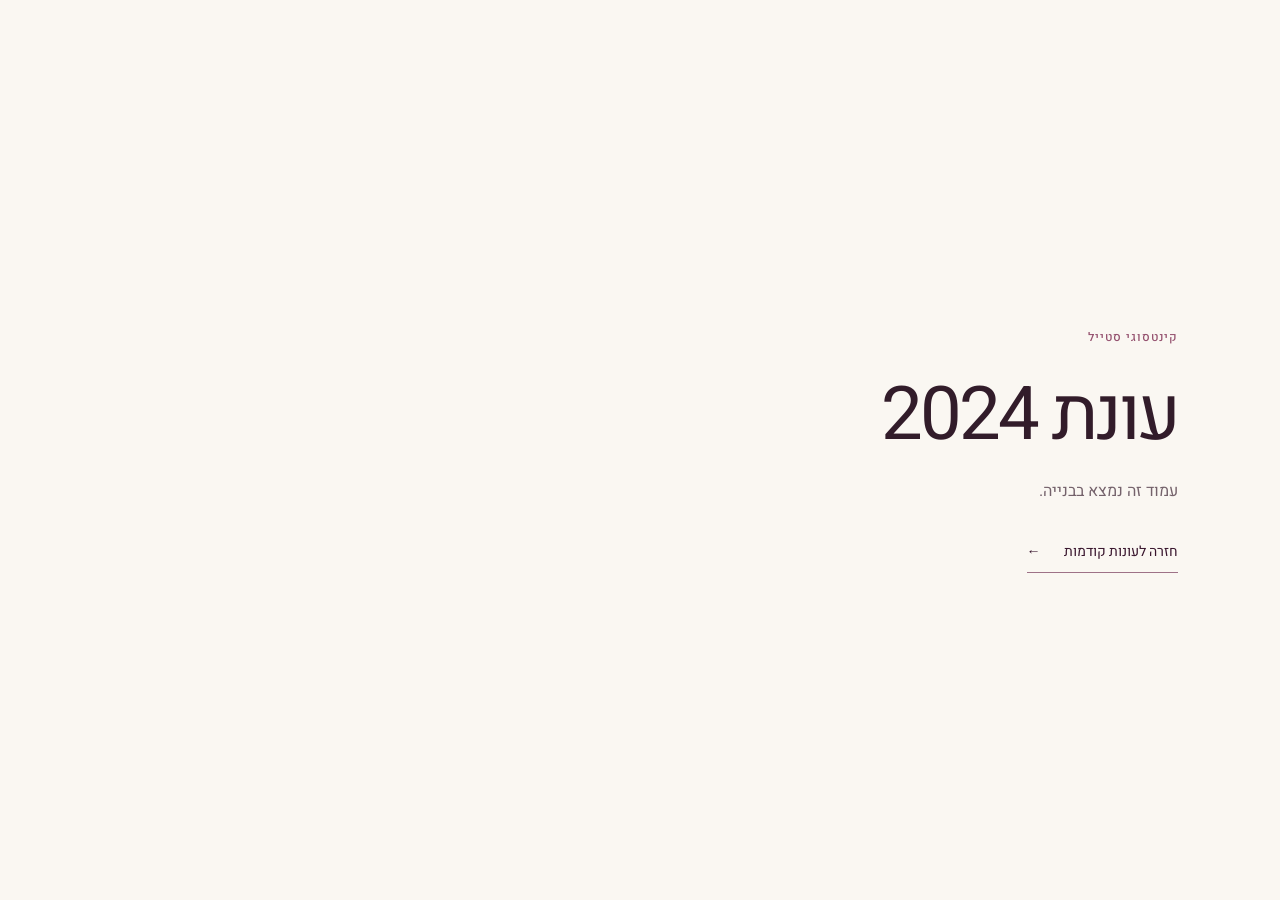
<file: seasons/2024/index.html>
<!doctype html>
<html lang="he" dir="rtl">
<head>
  <meta charset="UTF-8">
  <meta name="viewport" content="width=device-width, initial-scale=1">
  <meta name="robots" content="noindex">
  <title>עונת 2024 | קינטסוגי סטייל</title>
  <link rel="icon" href="../../favicon.svg">
  <link rel="stylesheet" href="../../assets/index-crop-face.css">
  <link rel="stylesheet" href="../../assets/past-seasons.css">
</head>
<body>
  <main class="section season-page">
    <p class="eyebrow">קינטסוגי סטייל</p>
    <h1>עונת 2024</h1>
    <p>עמוד זה נמצא בבנייה.</p>
    <a class="underline-link" href="../../#past-seasons">חזרה לעונות קודמות <span aria-hidden="true">←</span></a>
  </main>
</body>
</html>
</file>
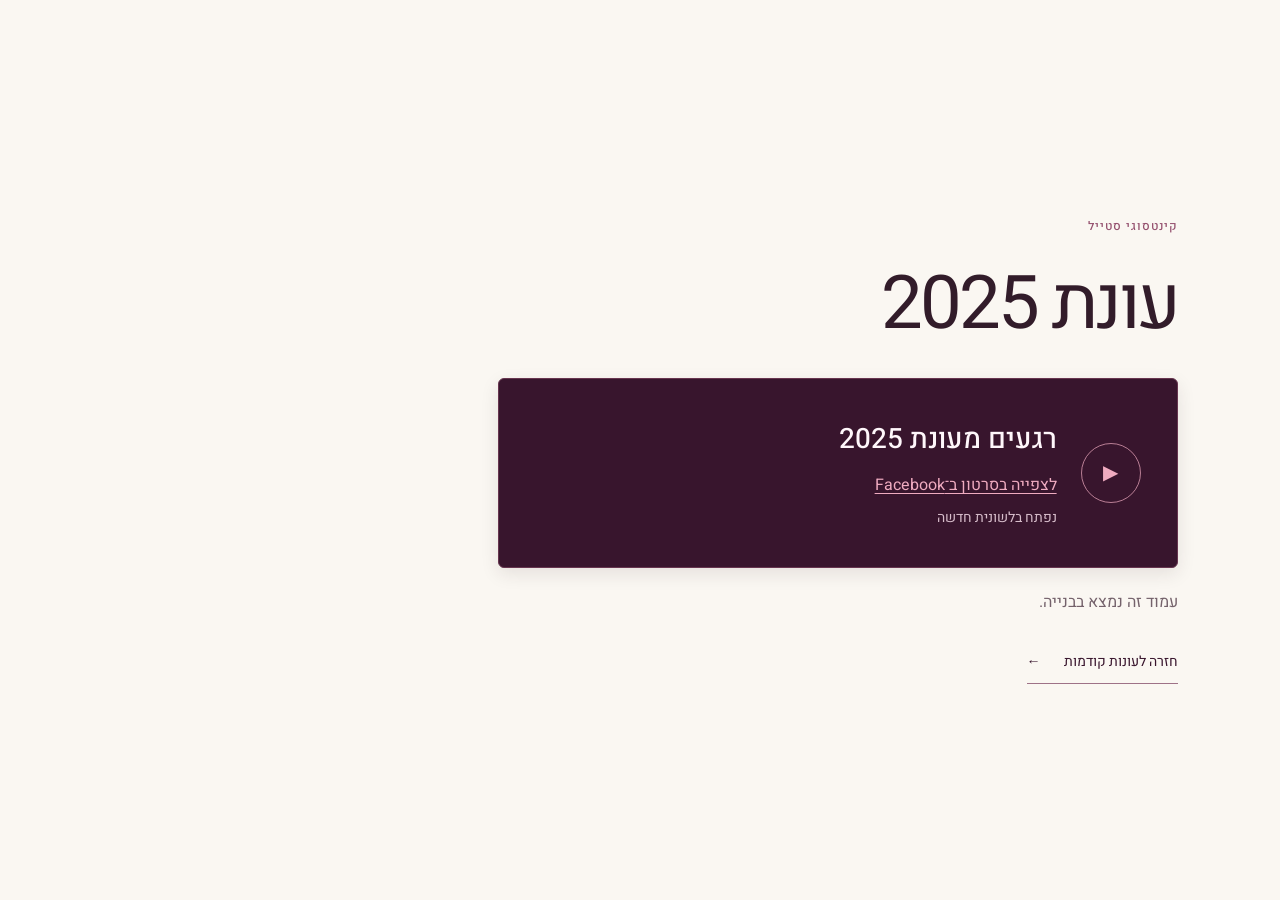
<file: seasons/2025/index.html>
<!doctype html>
<html lang="he" dir="rtl">
<head>
  <meta charset="UTF-8">
  <meta name="viewport" content="width=device-width, initial-scale=1">
  <meta name="robots" content="noindex">
  <title>עונת 2025 | קינטסוגי סטייל</title>
  <link rel="icon" href="../../favicon.svg">
  <link rel="stylesheet" href="../../assets/index-crop-face.css">
  <link rel="stylesheet" href="../../assets/past-seasons.css">
  <link rel="stylesheet" href="../../assets/season-2025-video-link.css">
</head>
<body>
  <main class="section season-page">
    <p class="eyebrow">קינטסוגי סטייל</p>
    <h1>עונת 2025</h1>
    <a class="season-video-link" href="https://www.facebook.com/reel/4113389705616202" target="_blank" rel="noopener noreferrer" aria-label="רגעים מעונת 2025 — לצפייה ב־Facebook, נפתח בלשונית חדשה"><span class="season-video-play" aria-hidden="true">▶</span><span class="season-video-copy"><strong>רגעים מעונת 2025</strong><span>לצפייה בסרטון ב־<bdi dir="ltr" lang="en">Facebook</bdi></span><small>נפתח בלשונית חדשה</small></span></a>
    <p>עמוד זה נמצא בבנייה.</p>
    <a class="underline-link" href="../../#past-seasons">חזרה לעונות קודמות <span aria-hidden="true">←</span></a>
  </main>
</body>
</html>
</file>
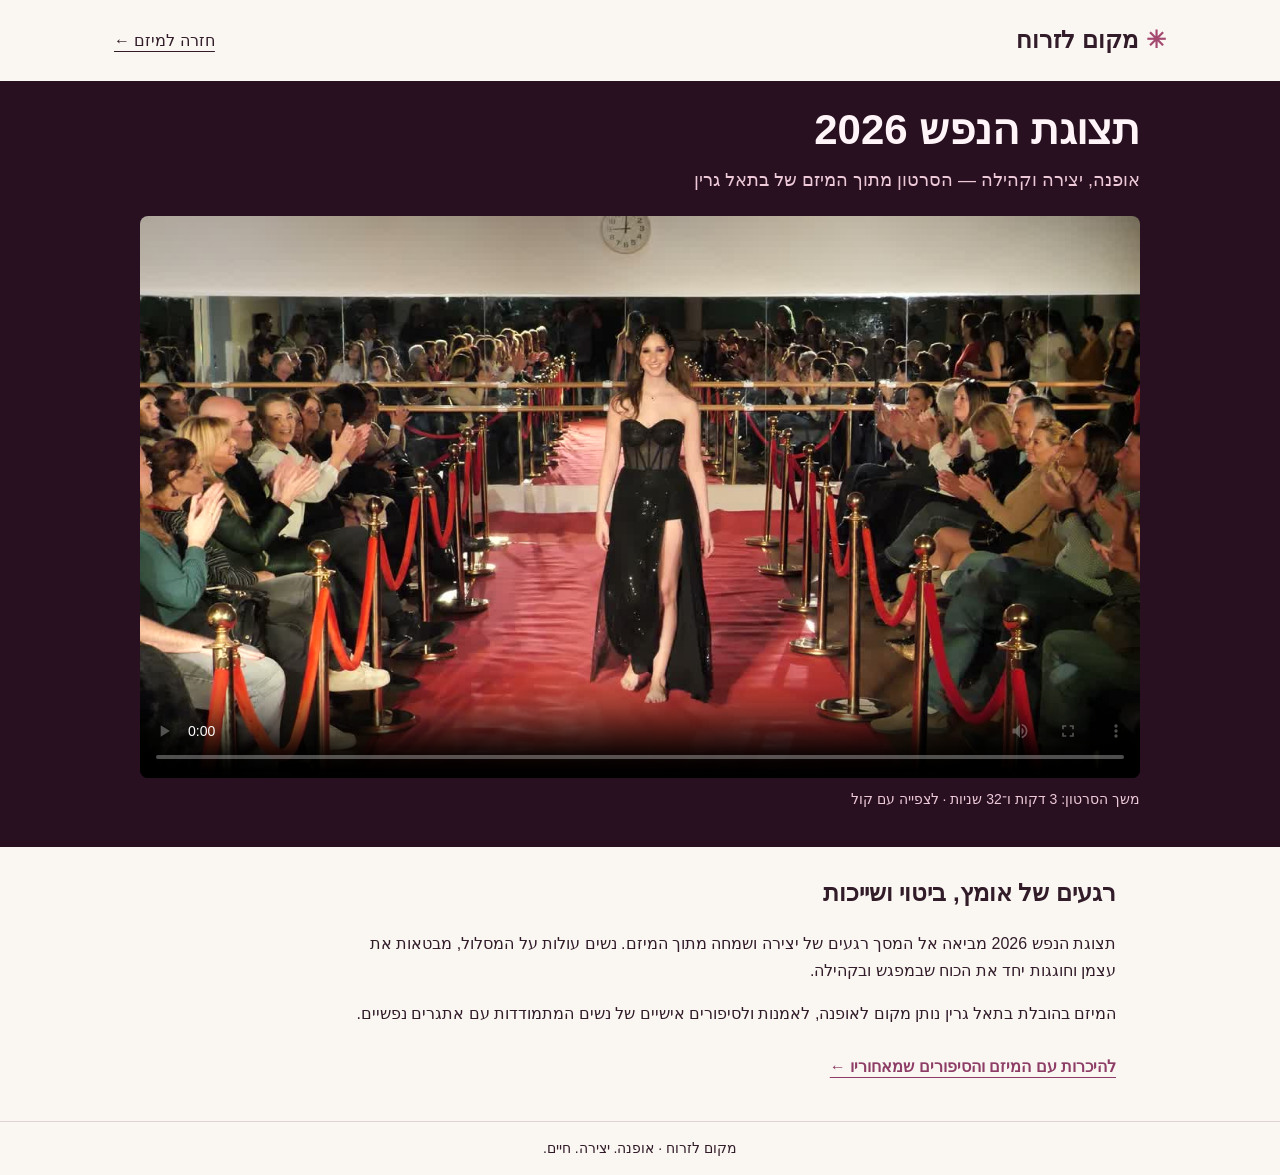
<file: video/tatzugat-hanefesh-2026/index.html>
<!doctype html>
<html lang="he" dir="rtl"><head><meta charset="utf-8"><meta name="viewport" content="width=device-width,initial-scale=1"><title>תצוגת הנפש 2026 | מקום לזרוח</title><meta name="description" content="צפו בסרטון תצוגת הנפש 2026 — רגעים של אופנה, יצירה, אומץ וקהילה מתוך המיזם של בתאל גרין."><link rel="canonical" href="https://roomtoshine.co.il/video/tatzugat-hanefesh-2026/"><link rel="icon" href="/favicon.svg"><meta property="og:type" content="video.other"><meta property="og:title" content="תצוגת הנפש 2026 | מקום לזרוח"><meta property="og:description" content="צפו בסרטון תצוגת הנפש 2026 — רגעים של אופנה, יצירה, אומץ וקהילה מתוך המיזם של בתאל גרין."><meta property="og:url" content="https://roomtoshine.co.il/video/tatzugat-hanefesh-2026/"><meta property="og:image" content="https://roomtoshine.co.il/images/film-poster.jpg"><style>*{box-sizing:border-box}body{margin:0;background:#faf7f2;color:#321c2a;font-family:Arial,sans-serif;line-height:1.7}a{color:inherit;text-underline-offset:5px}header{max-width:1100px;margin:auto;padding:20px 24px;display:flex;justify-content:space-between;align-items:center;gap:20px}.brand{font-size:24px;font-weight:bold;text-decoration:none}.brand span{color:#a44970;margin-left:8px}.watch{background:#281021;color:#fff4f8;padding:24px 24px 35px}.inner{max-width:1000px;margin:auto}h1{font-size:clamp(27px,4vw,42px);line-height:1.2;margin:0 0 10px}.intro{margin:0 0 20px;color:#edc9d8;font-size:18px}.player{width:100%;max-height:64vh;aspect-ratio:16/9;display:block;background:#160b13;border-radius:8px}.caption{font-size:14px;color:#edc9d8;margin:10px 0 0}.details{max-width:1000px;margin:0 auto;padding:26px 24px 40px}h2{font-size:24px;margin:0 0 10px}.details p{max-width:760px}.back{display:inline-block;margin-top:10px;font-weight:bold;color:#8e3e66}footer{padding:15px 24px;border-top:1px solid #dfd3d8;text-align:center;font-size:14px}a:focus-visible,video:focus-visible{outline:3px solid #d780a3;outline-offset:5px}@media(max-width:600px){header{padding:14px 18px}.brand{font-size:20px}header>a:last-child{font-size:14px}.watch{padding:22px 16px}.intro{font-size:16px}.details{padding:24px 18px}}</style><script type="application/ld+json">{"@context": "https://schema.org", "@type": "VideoObject", "name": "תצוגת הנפש 2026", "description": "צפו בסרטון תצוגת הנפש 2026 — רגעים של אופנה, יצירה, אומץ וקהילה מתוך המיזם של בתאל גרין.", "thumbnailUrl": ["https://roomtoshine.co.il/images/film-poster.jpg"], "uploadDate": "2026-11-14T07:29:06+02:00", "duration": "PT3M32S", "contentUrl": "https://roomtoshine.co.il/video/tatzugat-hanefesh-2026.mp4", "url": "https://roomtoshine.co.il/video/tatzugat-hanefesh-2026/", "inLanguage": "he", "isFamilyFriendly": true, "mainEntityOfPage": "https://roomtoshine.co.il/video/tatzugat-hanefesh-2026/"}</script></head>
<body><header><a class="brand" href="/"><span aria-hidden="true">✳</span>מקום לזרוח</a><a href="/#film">חזרה למיזם ←</a></header><main><section class="watch" aria-labelledby="video-title"><div class="inner"><h1 id="video-title">תצוגת הנפש 2026</h1><p class="intro">אופנה, יצירה וקהילה — הסרטון מתוך המיזם של בתאל גרין</p><video class="player" controls playsinline preload="metadata" poster="/images/film-poster.jpg" aria-label="תצוגת הנפש 2026"><source src="/video/tatzugat-hanefesh-2026.mp4" type="video/mp4">הדפדפן שלך אינו תומך בניגון וידאו. <a href="/video/tatzugat-hanefesh-2026.mp4">לפתיחת הסרטון</a></video><p class="caption">משך הסרטון: 3 דקות ו־32 שניות · לצפייה עם קול</p></div></section><section class="details"><h2>רגעים של אומץ, ביטוי ושייכות</h2><p>תצוגת הנפש 2026 מביאה אל המסך רגעים של יצירה ושמחה מתוך המיזם. נשים עולות על המסלול, מבטאות את עצמן וחוגגות יחד את הכוח שבמפגש ובקהילה.</p><p>המיזם בהובלת בתאל גרין נותן מקום לאופנה, לאמנות ולסיפורים אישיים של נשים המתמודדות עם אתגרים נפשיים.</p><a class="back" href="/#story">להיכרות עם המיזם והסיפורים שמאחוריו ←</a></section></main><footer>מקום לזרוח · אופנה. יצירה. חיים.</footer></body></html>
</file>
<file: assets/index-crop-face.css>
@import "https://fonts.googleapis.com/css2?family=Heebo:wght@300;400;500;600;700;800;900&display=swap";:root{--cream:#faf7f2;--plum:#38152d;--rose:#efabc0;--ink:#321c2a;--muted:#74626b;--line:#dfd3d8}*{box-sizing:border-box}html{scroll-behavior:smooth;scroll-padding-top:100px}body{background:var(--cream);color:var(--ink);margin:0;font-family:Heebo,Arial,sans-serif;font-size:16px;line-height:1.8}button,a{-webkit-tap-highlight-color:transparent}button,input{font:inherit}button,a{touch-action:manipulation}a{color:inherit;text-decoration:none}button{cursor:pointer}img{max-width:100%;display:block}h1,h2,h3,p,figure{margin:0}h1,h2,h3{line-height:1.15}p+p{margin-top:18px}h2{letter-spacing:-1.8px;font-size:clamp(34px,3.8vw,56px);font-weight:500}h3{font-size:23px;font-weight:500}button:focus-visible,a:focus-visible{outline-offset:5px;outline:3px solid #c65584}.skip{z-index:100;background:#fff;padding:12px;position:fixed;top:-70px;right:20px}.skip:focus{top:10px}.draft{background:var(--plum);color:#e7cfdb;text-align:center;letter-spacing:.3px;padding:5px;font-size:11px}header{background:var(--cream);z-index:5;justify-content:space-between;align-items:center;gap:28px;height:94px;padding:0 5%;display:flex;position:relative}.brand{white-space:nowrap;align-items:center;gap:12px;font-size:27px;font-weight:700;line-height:1.1;display:flex}.brand-mark{color:#a44970;font-size:47px;font-weight:400}.brand small{letter-spacing:2px;margin-top:9px;font-size:10px;font-weight:400;display:block}nav{gap:30px;font-size:14px;display:flex}nav a:hover{color:#a44970}.nav-cta{border:1px solid var(--plum);border-radius:3px;gap:25px;padding:9px 21px;font-size:14px;display:flex}.nav-cta:hover{background:#f0e1e5}.menu-button{display:none}.hero{background:var(--plum);color:#fff;height:min(740px,78vw);min-height:610px;position:relative;overflow:hidden}.hero-image{object-fit:cover;object-position:center;width:100%;height:100%}.hero-shade{background:linear-gradient(270deg,#1f0719f5,#1f0719b8 30%,#1f071914 72%),linear-gradient(#0000 65%,#1f0719e6);position:absolute;inset:0}.hero-copy{max-width:560px;position:absolute;top:13%;right:7%}.eyebrow{color:#94506e;letter-spacing:1px;margin-bottom:25px;font-size:12px;font-weight:500}.eyebrow.light{color:#ebbacd}h1{letter-spacing:-3px;font-size:clamp(58px,5.8vw,86px);font-weight:400;line-height:1.12}h1 span{display:block}.pink{color:var(--rose)}.hero-description{color:#f1e1e9;max-width:415px;margin-top:28px;font-size:18px;font-weight:300;line-height:1.85}.hero-actions{align-items:center;gap:28px;margin-top:35px;display:flex}.button{border:0;border-radius:2px;justify-content:center;align-items:center;gap:40px;padding:14px 25px;font-size:14px;transition:transform .2s,background .2s;display:inline-flex}.button:hover{transform:translateY(-2px)}.rose{background:var(--rose);color:var(--plum)}.plum{background:var(--plum);color:#fff}.text-link{border-bottom:1px solid #aa8498;padding:9px 0;font-size:14px}.text-link span{margin-right:13px}.hero-bottom{color:#ead1de;border-top:1px solid #ffffff3b;justify-content:space-between;padding-top:19px;font-size:11px;display:flex;position:absolute;bottom:27px;left:7%;right:7%}.hero-bottom a{font-size:20px}.ribbon{background:#efdee4;justify-content:center;align-items:center;gap:6%;padding:23px;font-size:17px;display:flex}.ribbon i{color:#a44970;font-style:normal}.section{padding:100px 8%;scroll-margin-top:20px}.story{grid-template-columns:1fr 1fr;align-items:center;gap:9%;display:grid}.story p:not(.eyebrow),.founder p:not(.eyebrow),.art p:not(.eyebrow){max-width:520px;color:var(--muted);font-size:16px}.story .lead{margin:28px 0 20px;line-height:1.6;color:var(--ink)!important;font-size:21px!important}.story-photo{align-self:center}.story-photo img{aspect-ratio:1.14;object-fit:cover;object-position:center;width:100%}.story-photo figcaption{border-bottom:1px solid var(--line);justify-content:space-between;align-items:center;padding:14px 0;font-size:12px;display:flex}.story-photo figcaption span+span{color:#a44970;font-size:25px}.underline-link{color:var(--plum);background:0 0;border:0;border-bottom:1px solid #9e7287;margin-top:25px;padding:8px 0;font-size:14px;display:inline-block}.underline-link span{margin-right:20px}.journey{background:#f0eae5}.section-heading{justify-content:space-between;align-items:end;gap:30px;margin-bottom:40px;display:flex}.section-heading>p{color:var(--muted);max-width:330px;font-size:15px}.journey-layout{grid-template-columns:1.05fr 1fr;align-items:center;gap:8%;display:grid}.journey-layout>img{aspect-ratio:1.33;object-fit:cover;width:100%}.steps article{border-bottom:1px solid #d6c9ce;gap:27px;padding:25px 0;display:flex}.step-number{color:#a44970;font-size:14px}.steps article p{color:var(--muted);margin-top:12px;font-size:14px}.founder{grid-template-columns:.75fr 1.25fr;align-items:center;gap:10%;display:grid}.founder-portrait{text-align:center;background:#e9dadf;border-radius:180px 180px 0 0;place-items:center;height:440px;display:grid}.founder-portrait img{object-fit:cover;object-position:center 35%;border-radius:inherit;width:100%;height:100%}.founder-portrait span{color:#a77088;margin-bottom:22px;font-size:100px;line-height:1.2;display:block}.founder-portrait p{color:var(--plum)!important;font-size:15px!important}.founder-portrait small{color:var(--muted);font-size:11px}.founder h3{margin:25px 0 20px;font-size:18px}.editor-note{margin-top:20px;display:block;color:#826d77!important;font-size:11px!important}.gallery{background:#fffdf9}.filters{flex-wrap:wrap;gap:12px;margin-bottom:33px;display:flex}.filters button{color:var(--muted);border:1px solid var(--line);background:0 0;border-radius:30px;padding:7px 22px;font-size:13px}.filters .active{background:var(--plum);color:#fff;border-color:var(--plum)}.gallery-grid{grid-template-columns:repeat(3,1fr);gap:28px;display:grid}.gallery-item{text-align:right;color:var(--ink);background:0 0;border:0;padding:0}.gallery-item>img{object-fit:cover;object-position:center 35%;width:100%;height:330px;transition:filter .2s}.gallery-item:hover>img{filter:brightness(1.08)}.gallery-item>span{border-bottom:1px solid var(--line);justify-content:space-between;align-items:center;padding:15px 0;font-size:16px;display:flex}.gallery-item small{color:var(--muted);margin-top:3px;font-size:11px;display:block}.gallery-item b{font-size:22px;font-weight:400}.film{color:#fff;background:var(--plum);isolation:isolate;place-items:center;min-height:500px;display:grid;position:relative}.film>img{object-fit:cover;z-index:-2;width:100%;height:100%;position:absolute;inset:0}.film:after{content:"";z-index:-1;background:#271021cb;position:absolute;inset:0}.film-inner{text-align:center;padding:65px 20px}.film h2{font-size:42px}.film-icon{border:1px solid #fff6;border-radius:50%;place-items:center;width:68px;height:68px;margin:27px auto 18px;padding-left:4px;font-size:30px;display:grid}.film small{color:#d3b5c5;font-size:11px}.film video{width:100%;max-width:800px;margin-top:25px}.art{grid-template-columns:.85fr 1.15fr;align-items:center;gap:8%;display:grid}.art h2{margin-bottom:28px}.art-pictures{align-items:center;gap:20px;height:540px;display:flex}.art-pictures img{object-fit:cover;width:48%;height:88%}.art-pictures img:nth-child(2){height:85%;margin-top:65px}.support{text-align:center;background:#ecd7df}.support .eyebrow{margin-bottom:20px}.support h2{font-size:65px;line-height:1.1}.support em{color:#a1446c;font-style:normal}.support .lead{margin:25px auto;font-size:22px}.support-intro{color:#705361;max-width:580px;margin:auto;font-size:15px}.support-options{grid-template-columns:repeat(3,1fr);max-width:1000px;margin:45px auto;display:grid}.support-options article{border-left:1px solid #ccb2be;padding:0 30px}.support-options article:last-child{border-left:0}.support-options article>span{color:#a1446c;font-size:25px}.support-options h3{margin:13px 0;font-size:20px}.support-options p{color:#705361;font-size:13px}.support-note{color:#705361;margin-top:13px;font-size:11px}.partners{text-align:center;padding-top:70px;padding-bottom:70px}.partners h2{font-size:36px}.partners>p:not(.eyebrow){color:var(--muted);margin-top:20px;font-size:14px}.partner-list{justify-content:center;gap:70px;margin-top:40px;display:flex}.partner-list small{color:var(--muted);margin-top:7px;font-size:11px;display:block}.partner-list span{font-size:18px}footer{background:var(--plum);color:#f9ebf2;flex-wrap:wrap;justify-content:space-between;align-items:center;gap:30px;padding:50px 8% 20px;display:flex}footer>.brand .brand-mark{color:var(--rose)}footer>p{font-size:20px;font-weight:300}footer>a:last-of-type{font-size:12px}.footer-bottom{color:#bfa6b4;border-top:1px solid #ffffff30;justify-content:space-between;width:100%;margin-top:15px;padding-top:20px;font-size:10px;display:flex}dialog{background:var(--cream);color:var(--plum);border:0;max-width:min(95vw,1000px);max-height:94vh;padding:0}dialog::backdrop{background:#180811dc}.dialog-close{background:var(--cream);z-index:2;border:0;border-radius:50%;width:40px;height:40px;font-size:30px;position:absolute;top:8px;left:8px}.lightbox{text-align:center;padding:20px}.lightbox>img{object-fit:contain;max-height:70vh;margin:auto}.lightbox>p{padding-top:10px}.lightbox>div{justify-content:space-between;gap:35px;margin-top:10px;font-size:13px;display:flex}.lightbox button{color:var(--plum);background:0 0;border:0}.support-dialog{max-width:600px;padding:55px}.support-dialog>span{color:#a1446c;font-size:40px}.support-dialog h2{margin:15px 0 25px;font-size:40px}.support-dialog p{font-size:16px}.support-dialog .pending{background:#ecdfe5;margin-top:25px;padding:20px;font-size:13px}.support-dialog .underline-link{width:fit-content;display:block}@media (width>=1600px){.section{padding-left:max(8%,50vw - 675px);padding-right:max(8%,50vw - 675px)}}@media (width<=1000px){nav{gap:15px;font-size:12px}header{gap:15px}.brand{font-size:23px}.hero-copy{right:6%}.section{padding:75px 6%}.story{gap:6%}.gallery-item>img{height:270px}.founder{gap:7%}.founder-portrait{height:360px}.art-pictures{height:430px}.ribbon{gap:4%;font-size:14px}}@media (width<=700px){header{height:80px;padding:0 5%}.brand{gap:7px;font-size:22px}.brand-mark{font-size:34px}.brand small{letter-spacing:1px;font-size:8px}.nav-cta{gap:13px;padding:7px 12px;font-size:12px}.menu-button{color:var(--plum);background:0 0;border:0;margin-right:auto;font-size:24px;display:block}nav{background:var(--cream);padding:22px;display:none;position:absolute;top:80px;left:0;right:0;box-shadow:0 15px 20px #38152d15}nav.open{flex-direction:column;font-size:16px;display:flex}.hero{height:700px;min-height:0}.hero-image{object-position:60% center;opacity:.8}.hero-shade{background:linear-gradient(#270c2410 0%,#270c24d9 55%,#270c24 99%)}.hero-copy{max-width:none;inset:auto 7% 105px}.hero h1{letter-spacing:-2px;font-size:56px}.hero .eyebrow{margin-bottom:17px;font-size:11px}.hero-description{max-width:370px;margin-top:20px;font-size:16px}.hero-actions{gap:18px;margin-top:23px}.button{gap:20px;padding:12px 20px}.text-link{font-size:12px}.hero-bottom{gap:15px;font-size:10px;bottom:18px}.hero-bottom span:nth-child(2){display:none}.ribbon{gap:14px;padding:16px 10px;font-size:11px}.ribbon i:last-of-type,.ribbon span:last-child{display:none}.section{padding:60px 7%}.story,.journey-layout,.founder,.art{grid-template-columns:1fr;gap:35px}.story-photo img{aspect-ratio:1.3}.section-heading{margin-bottom:30px;display:block}.section-heading>p{margin-top:22px}.eyebrow{margin-bottom:20px}.founder-portrait{order:2;width:80%;height:300px;margin:auto}.gallery-grid{grid-template-columns:repeat(2,1fr);gap:22px 13px}.gallery-item>img{height:250px}.gallery-item>span{font-size:13px}.gallery-item small{font-size:10px}.filters{gap:7px}.filters button{padding:6px 13px;font-size:11px}.film{min-height:410px}.film h2{font-size:31px}.art-pictures{gap:15px;height:390px}.art-pictures img{width:48%}.support h2{font-size:55px}.support .lead{font-size:20px}.support-options{margin:30px 0;display:block}.support-options article{border-bottom:1px solid #ccb2be;border-left:0;padding:18px 0}.support-options article:last-child{border-bottom:0}.support-options article>span{display:none}.support-options h3{margin:0 0 10px}.partner-list{flex-direction:column;gap:25px}footer{padding:40px 7% 20px}footer>p{font-size:18px}.footer-bottom{flex-direction:column;gap:8px}.support-dialog{padding:45px 27px}.support-dialog h2{font-size:34px}.lightbox{padding:12px}.lightbox>div{gap:20px}}@media (prefers-reduced-motion:reduce){html{scroll-behavior:auto}*{transition:none!important}}.art{grid-template-columns:.75fr 1.25fr}.art-pictures{gap:15px}.art-pictures button{width:32%;color:var(--muted);background:0 0;border:0;align-self:center;padding:0}.art-pictures button:nth-child(2){transform:translateY(30px)}.art-pictures button img{object-fit:contain;width:100%;height:auto;max-height:460px;margin:0}.art-pictures button span{padding-top:12px;font-size:11px;display:block}@media (width<=700px){.art{grid-template-columns:1fr}.art-pictures{gap:10px;height:auto;padding-bottom:30px}.art-pictures button span{font-size:9px}}.story-photo img{aspect-ratio:auto;object-fit:contain;height:auto}.gallery-item.item-0>img{object-fit:contain;background:#eee8e3}.film-ready{background:radial-gradient(at 50% 0,#67354f 0%,#38152d 65%);min-height:0}.film-ready:after{display:none}.film-ready .film-inner{width:100%;padding:75px 8% 65px}.film-intro{color:#e1c6d4;max-width:600px;margin:22px auto 0;font-size:16px;font-weight:300}.film-player{text-align:right;max-width:980px;margin:38px auto 0}.film-ready video{aspect-ratio:16/9;object-fit:contain;background:#170b14;border:1px solid #ffffff29;border-radius:10px;width:100%;max-width:none;margin:0;display:block;box-shadow:0 20px 65px #14091166}.film-ready video:focus-visible{outline:3px solid var(--rose);outline-offset:5px}.film-player figcaption{color:#d7b7c9;justify-content:space-between;gap:18px;padding-top:16px;font-size:12px;display:flex}.film-player figcaption span:last-child{direction:rtl}@media (width<=700px){.film-ready .film-inner{padding:55px 5% 40px}.film-ready h2{font-size:30px}.film-intro{padding:0 4%;font-size:14px}.film-player{margin-top:28px}.film-ready video{border-radius:6px}.film-player figcaption{gap:10px;padding-top:12px;font-size:10px}}

/* Keep the model's face visible in this gallery thumbnail. */
.gallery-item.item-1 > img { object-position: center top; }
</file>
<file: assets/hero-single.css>
/* One white Hebrew hero title. */
.hero-copy h1{font-size:clamp(60px,6.2vw,92px);color:#fff;white-space:nowrap}
@media(max-width:700px){.hero-copy h1{font-size:clamp(32px,10.7vw,56px)}}
</file>
<file: assets/hero-batel-copy.css>
.hero-description {
  color: #fff;
  line-height: 1.55;
  white-space: pre-line;
}

.hero-description p {
  margin: 0;
}

.hero-description p:first-child {
  font-weight: 500;
}

.hero-description p + p {
  margin-top: .55em;
}
</file>
<file: assets/founder-portrait.css>
/* Full rectangular founder portrait supplied on 18 November 2026. */
.founder-portrait{height:auto;border-radius:0;background:none;display:block}
.founder-portrait img{display:block;width:100%;height:auto;border-radius:0;object-fit:contain}
.founder {
  --founder-green: #013104;
  --founder-green-highlight: #2a4b29;
}

.founder .founder-copy,
.founder .founder-copy p {
  color: var(--founder-green);
}

.story-photo > img,
.journey-layout > img,
.founder-portrait > img {
  outline: 1px solid var(--founder-green-highlight, color-mix(in srgb, var(--ink) 78%, white));
  outline-offset: 1px;
  box-shadow: 0 0 0 3px var(--founder-green, var(--ink));
}
</file>
<file: assets/brand-mobile.css>
@media(max-width:360px){header{gap:6px}}
</file>
<file: assets/project-supporters.css>
/* Supporting organizations and future sponsor logos. */
.organization-support{border-top:1px solid var(--line)}
.organizations-intro{max-width:640px;margin-top:22px;color:var(--muted);font-size:18px}
.organization-grid{display:grid;grid-template-columns:repeat(2,minmax(0,1fr));gap:20px;margin-top:38px}
.organization-card{display:flex;align-items:center;gap:22px;padding:24px;border:1px solid var(--line);min-width:0}
.organization-card h3{font-size:21px;line-height:1.5;overflow-wrap:anywhere}
.organization-logo{display:grid;place-items:center;flex:0 0 90px;width:90px;height:90px;border:1px dashed #b99ca9;background:#fffaf7;color:var(--muted);font-size:14px}
.project-sponsors{background:#f2e7eb;border-top:1px solid var(--line)}
.sponsor-grid{display:grid;grid-template-columns:repeat(3,minmax(0,1fr));gap:20px;margin-top:38px}
.sponsor-placeholder{display:flex;align-items:center;gap:18px;padding:22px;border:1px dashed #b99ca9;color:var(--muted);min-width:0;font-size:15px}
@media(max-width:1000px){.sponsor-grid{grid-template-columns:1fr}.sponsor-placeholder{padding:20px}}
@media(max-width:700px){.organization-grid{grid-template-columns:1fr;gap:14px}.organization-card{padding:18px;gap:18px}.organization-card h3{font-size:19px}.organization-logo{flex-basis:76px;width:76px;height:76px}.organizations-intro{font-size:16px}.organization-support h2,.project-sponsors h2{font-size:32px}}
</file>
<file: assets/supporter-logos.css>
/* Supplied supporter logos: preserve each image's complete proportions. */
.organization-logo.has-logo{display:flex;align-items:center;justify-content:center;flex-basis:150px;width:150px;height:110px;background:none;border:0}
.organization-logo.has-logo img{min-width:0;min-height:0;display:block;width:100%;height:100%;object-fit:contain}
@media(max-width:700px){.organization-logo.has-logo{flex-basis:110px;width:110px;height:100px}.organization-card h3{font-size:18px}}
@media(max-width:360px){.organization-card{gap:12px;padding:14px}.organization-logo.has-logo{flex-basis:96px;width:96px}}
</file>
<file: assets/sponsor-names.css>
/* Individual sponsor names with space for future logos. */
.project-sponsors .organization-card p{color:var(--muted);font-size:15px;margin-top:8px}
.project-sponsors .organization-card>div:last-child{min-width:0}
</file>
<file: assets/video-comfort-logo.css>
.sponsor-logo-note{display:block;margin-top:8px;color:var(--muted);font-size:11px;line-height:1.5}
</file>
<file: assets/hanny-klein.css>
.sponsor-logo-link{display:flex;align-items:center;width:100%;height:100%}.sponsor-site-link{text-decoration:underline;text-underline-offset:5px}.sponsor-site-link:hover{color:#a44970}
</file>
<file: assets/founder-mark.css>
/* Logo in the founder section. */
.founder-mark {
  width: clamp(192px, 18vw, 264px);
  height: auto;
  justify-self: left;
  align-self: start;
  grid-area: 1 / 2;
  margin-top: -3px;
}

.founder > .founder-portrait {
  grid-area: 1 / 1;
  align-self: start;
}

.founder > .founder-copy {
  grid-area: 1 / 2;
  padding-top: 112px;
}

@media (max-width: 700px) {
  .founder > .founder-mark,
  .founder > .founder-portrait,
  .founder > .founder-copy {
    grid-area: auto;
  }

  .founder > .founder-mark {
    width: 168px;
    margin: 0;
  }

  .founder > .founder-copy {
    padding-top: 0;
  }
}
</file>
<file: assets/kintsugi-article.css>
.kintsugi-section {
  background: #f2e7eb;
}

.kintsugi-article {
  max-width: 720px;
  margin-inline: auto;
}

.kintsugi-article h2 {
  color: #894062;
  margin-bottom: .65rem;
}

.kintsugi-music-link {
  display: inline-flex;
  align-items: center;
  gap: .75rem;
  max-width: 100%;
  min-height: 3.5rem;
  margin-bottom: 1.3rem;
  padding: .45rem .65rem .45rem 1rem;
  border: 1px solid #d5aabc;
  border-radius: .4rem;
  background: #ecd7e0;
  color: #743451;
  font-size: clamp(1.0625rem, 1rem + .35vw, 1.25rem);
  font-weight: 700;
  line-height: 1.4;
  text-decoration: none;
}

.kintsugi-music-icon {
  display: inline-grid;
  place-items: center;
  flex: 0 0 2.3rem;
  width: 2.3rem;
  height: 2.3rem;
  padding-left: .1rem;
  border-radius: 50%;
  background: #894062;
  color: #fff;
  font-size: .8rem;
  line-height: 1;
}

.kintsugi-music-link:hover,
.kintsugi-music-link:focus-visible {
  background: #e5c8d5;
  color: var(--plum);
}

.song-dialog {
  width: min(46rem, calc(100% - 2rem));
  max-height: min(90vh, 90dvh);
  border-radius: .75rem;
  color: var(--plum);
  background: var(--cream);
  overscroll-behavior: contain;
}

.song-content {
  padding: clamp(1rem, 4vw, 2.25rem);
}

.song-header {
  display: flex;
  align-items: flex-start;
  justify-content: space-between;
  gap: 1rem;
  margin-bottom: 1rem;
}

.song-header .song-title {
  margin: 0;
  font-size: clamp(1.5rem, 4vw, 2.25rem);
  line-height: 1.2;
}

.song-header p {
  margin: .35rem 0 0;
}

.song-close {
  flex: 0 0 2.75rem;
  width: 2.75rem;
  height: 2.75rem;
  border: 1px solid var(--line);
  border-radius: 50%;
  color: var(--plum);
  background: transparent;
  font: 1.6rem/1 system-ui, sans-serif;
  cursor: pointer;
}

.song-player {
  display: grid;
  aspect-ratio: 16 / 9;
  overflow: hidden;
  border-radius: .5rem;
  background: var(--plum);
}

.song-player iframe {
  width: 100%;
  height: 100%;
  border: 0;
}

.song-about {
  margin-top: 1rem;
  padding: .85rem 1rem;
  border-radius: .5rem;
  background: #f2e7eb;
}

.kintsugi-article .song-about h3 {
  margin: 0 0 .3rem;
  font-size: 1rem;
}

.kintsugi-article .song-about p {
  margin: 0;
  font-size: 1rem;
  line-height: 1.6;
}

.song-fallback {
  display: inline-block;
  margin-top: .8rem;
  color: #894062;
  text-decoration: underline;
  text-underline-offset: .15em;
}

.kintsugi-article h3 {
  margin-top: 1.85rem;
  margin-bottom: .55rem;
}

.kintsugi-article p,
.kintsugi-article ul {
  color: var(--muted);
}

.kintsugi-article ul {
  padding-inline-start: 1.4em;
}

.kintsugi-article li + li {
  margin-top: .5em;
}
</file>
<file: assets/support-contact.css>
.support-dialog {
  width: min(620px, 94vw);
  max-width: 100%;
  padding: 1.8rem clamp(1.25rem, 5vw, 3rem);
}

.support-dialog > span {
  display: block;
  font-size: 30px;
  line-height: 1;
}

.support-dialog h2 {
  font-size: clamp(28px, 5vw, 38px);
  margin: .65rem 0 .85rem;
}

.support-dialog > p {
  line-height: 1.55;
}

.support-dialog .underline-link {
  margin-top: .85rem;
}

.support-contact {
  margin-top: 1rem;
}

.support-contact-fields,
.support-contact-actions {
  display: grid;
  grid-template-columns: repeat(2, minmax(0, 1fr));
  gap: .65rem 1rem;
}

.support-contact-fields label {
  display: block;
  font-size: .9rem;
  font-weight: 600;
}

.support-contact-wide {
  grid-column: 1 / -1;
}

.support-field-required {
  color: #9a4269;
}

.support-field-optional {
  color: var(--muted);
  font-weight: 400;
}

.support-contact input,
.support-contact textarea {
  display: block;
  width: 100%;
  margin-top: .25rem;
  padding: .55rem .7rem;
  border: 1px solid #bda7b3;
  border-radius: 3px;
  background: #fffdfa;
  color: var(--ink);
  font: inherit;
  font-size: 16px;
  font-weight: 400;
}

.support-contact textarea {
  resize: vertical;
}

.support-contact input:focus-visible,
.support-contact textarea:focus-visible {
  outline: 2px solid #a44970;
  outline-offset: 2px;
}

.support-contact-actions {
  margin-top: 1rem;
}

.support-send {
  min-height: 46px;
  padding: .55rem .6rem;
  border: 0;
  border-radius: 3px;
  color: white;
  font-weight: 600;
}

.support-send-email {
  background: #24599a;
}

.support-send-whatsapp {
  background: #18734d;
}

.support-send:hover:not(:disabled) {
  filter: brightness(.9);
}

.support-send:disabled {
  cursor: not-allowed;
  opacity: .65;
}

.support-dialog .support-contact-help {
  color: var(--muted);
  font-size: .85rem;
  margin-top: .65rem;
}

@media (max-width: 440px) {
  .support-contact-fields,
  .support-contact-actions {
    grid-template-columns: 1fr;
  }
}
</file>
<file: assets/support-coin.css>
/* Main entry point for the support form. */
#support .support-open {
  width: min(310px, 100%);
  min-height: 62px;
  gap: clamp(.75rem, 4vw, 1.5rem);
  padding: .85rem 1rem;
  font-size: clamp(20px, 5.5vw, 24px);
  font-weight: 700;
}

.support-coin {
  display: inline-grid;
  place-items: center;
  flex: 0 0 26px;
  height: 26px;
  border: 1px solid currentColor;
  border-radius: 50%;
  color: var(--rose);
  font-size: 15px;
  line-height: 1;
}
</file>
<file: assets/past-seasons.css>
.past-seasons {
  background: #f2e7eb;
}

.past-seasons h2 {
  margin-bottom: 28px;
}

.season-cards {
  display: grid;
  grid-template-columns: repeat(2, minmax(0, 1fr));
  gap: 20px;
  max-width: 760px;
}

.season-card {
  display: flex;
  justify-content: space-between;
  align-items: center;
  gap: 16px;
  padding: 20px 24px;
  border: 1px solid var(--line);
  background: var(--cream);
  color: var(--ink);
}

.season-card:hover {
  border-color: #94506e;
}

.season-card strong {
  font-size: clamp(28px, 4vw, 40px);
  font-weight: 500;
}

.season-card-action {
  color: #894062;
  font-weight: 500;
  text-decoration: underline;
  text-underline-offset: 4px;
}

.season-page {
  min-height: 100vh;
  display: grid;
  align-content: center;
  justify-items: start;
}

.season-page > p:not(.eyebrow) {
  margin-top: 20px;
  color: var(--muted);
}

@media (max-width: 540px) {
  .season-cards {
    grid-template-columns: 1fr;
  }
}
</file>
<file: assets/runway-gallery.css>
.gallery-item > img[src*="runway-2026-"] {
  height: auto;
  aspect-ratio: 3 / 4;
  object-fit: cover;
  object-position: center 65%;
}

.gallery-item > img[src*="runway-2026-green"],
.gallery-item > img[src*="runway-2026-red"],
.gallery-item > img[src*="runway-2026-white"] {
  object-position: 55% center;
}
</file>
<file: assets/kintsugi-corner-logo.css>
/* The transparent emblem sits beside the article, never behind the text. */
.kintsugi-article {
  position: relative;
  max-width: 1100px;
  padding-left: 320px;
}
.kintsugi-emblem {
  position: absolute;
  top: 0;
  left: 0;
  width: 270px;
  aspect-ratio: 1373 / 935;
  overflow: hidden;
  pointer-events: none;
  opacity: .24;
}
.kintsugi-emblem img {
  width: 100%;
  max-width: none;
  height: auto;
  filter: grayscale(1) sepia(.8) saturate(1.4) hue-rotate(285deg);
}
.kintsugi-copy {
  margin-top: 1.5rem;
}
.kintsugi-article .kintsugi-copy p {
  font-size: 1.1875rem;
  line-height: 1.9;
}
.kintsugi-copy p + p {
  margin-top: 1.25rem;
}
@media (max-width: 900px) {
  .kintsugi-article { padding-left: 0; }
  .kintsugi-emblem {
    position: relative;
    width: 190px;
    margin: 0 auto 2rem 0;
  }
}
@media (max-width: 600px) {
  .kintsugi-emblem { width: 160px; margin-bottom: 1.5rem; }
  .kintsugi-article .kintsugi-copy p { font-size: 1.125rem; }
}
</file>
<file: assets/gallery-photo-frames.css>
/* Match the other photo frames, with a soft lift from the gallery background. */
#gallery .gallery-item > img {
  outline: 1px solid color-mix(in srgb, var(--ink) 78%, white);
  outline-offset: 1px;
  box-shadow: 0 0 0 3px var(--ink), 0 8px 18px rgba(50, 28, 42, .16);
}
</file>
<file: assets/organization-links-soft.css>
/* Official organization links and photo-style logo frames. */
#support-organizations .organization-logo.has-logo {
  padding: 6px;
  outline: 1px solid rgba(50, 28, 42, .18);
  outline-offset: 0;
  box-shadow: none;
}
.organization-name-link {
  text-decoration: underline;
  text-decoration-color: #b99ca9;
  text-decoration-thickness: 1px;
  text-underline-offset: .22em;
}
.organization-name-link:hover,
.organization-name-link:focus-visible {
  color: #894062;
  text-decoration-color: currentColor;
}
#support-organizations a.organization-logo:hover {
  background: #f2e7eb;
}
</file>
<file: assets/organization-card-buttons.css>
/* One button-like link covers each organization's full card. */
#support-organizations .organization-card {
  background: #f3ece9;
  box-shadow: 0 3px 8px rgba(50, 28, 42, .06), inset 0 1px 0 rgba(255, 255, 255, .6);
}
#support-organizations .organization-card-link {
  cursor: pointer;
  transition: background-color .18s ease, box-shadow .18s ease, transform .18s ease;
}
#support-organizations .organization-card-link:hover,
#support-organizations .organization-card-link:focus-visible {
  background: #eadfdc;
  box-shadow: 0 5px 12px rgba(50, 28, 42, .10), inset 0 1px 0 rgba(255, 255, 255, .6);
  transform: translateY(-1px);
}
#support-organizations .organization-card-link:active {
  transform: translateY(0);
  box-shadow: 0 1px 4px rgba(50, 28, 42, .08);
}
</file>
<file: assets/season-2025-video-link.css>
/* This Facebook reel disallows embedding; the card clearly opens its original post. */
.season-video-link {
  display: flex;
  align-items: center;
  gap: 1.5rem;
  width: min(100%, 680px);
  margin-top: 2rem;
  padding: clamp(1.5rem, 4vw, 2.25rem);
  border: 1px solid #67354f;
  border-radius: 6px;
  background: #38152d;
  color: #fff7fb;
  box-shadow: 0 6px 18px rgba(50, 28, 42, .10);
  transition: background-color .18s ease, transform .18s ease;
}
.season-video-link:hover,
.season-video-link:focus-visible {
  background: #4b2440;
  transform: translateY(-1px);
}
.season-video-play {
  display: grid;
  place-items: center;
  flex: 0 0 3.75rem;
  width: 3.75rem;
  height: 3.75rem;
  border: 1px solid rgba(239, 171, 192, .7);
  border-radius: 50%;
  color: #efabc0;
  font-size: 1.25rem;
}
.season-video-copy { display: grid; gap: .35rem; }
.season-video-copy strong { font-size: clamp(1.25rem, 2.5vw, 1.75rem); font-weight: 500; }
.season-video-copy > span { color: #efabc0; text-decoration: underline; text-underline-offset: .2em; }
.season-video-copy small { color: #d7bdcb; font-size: .875rem; }
@media (max-width: 540px) {
  .season-video-link { gap: 1rem; }
  .season-video-play { flex-basis: 3rem; width: 3rem; height: 3rem; }
}
</file>
